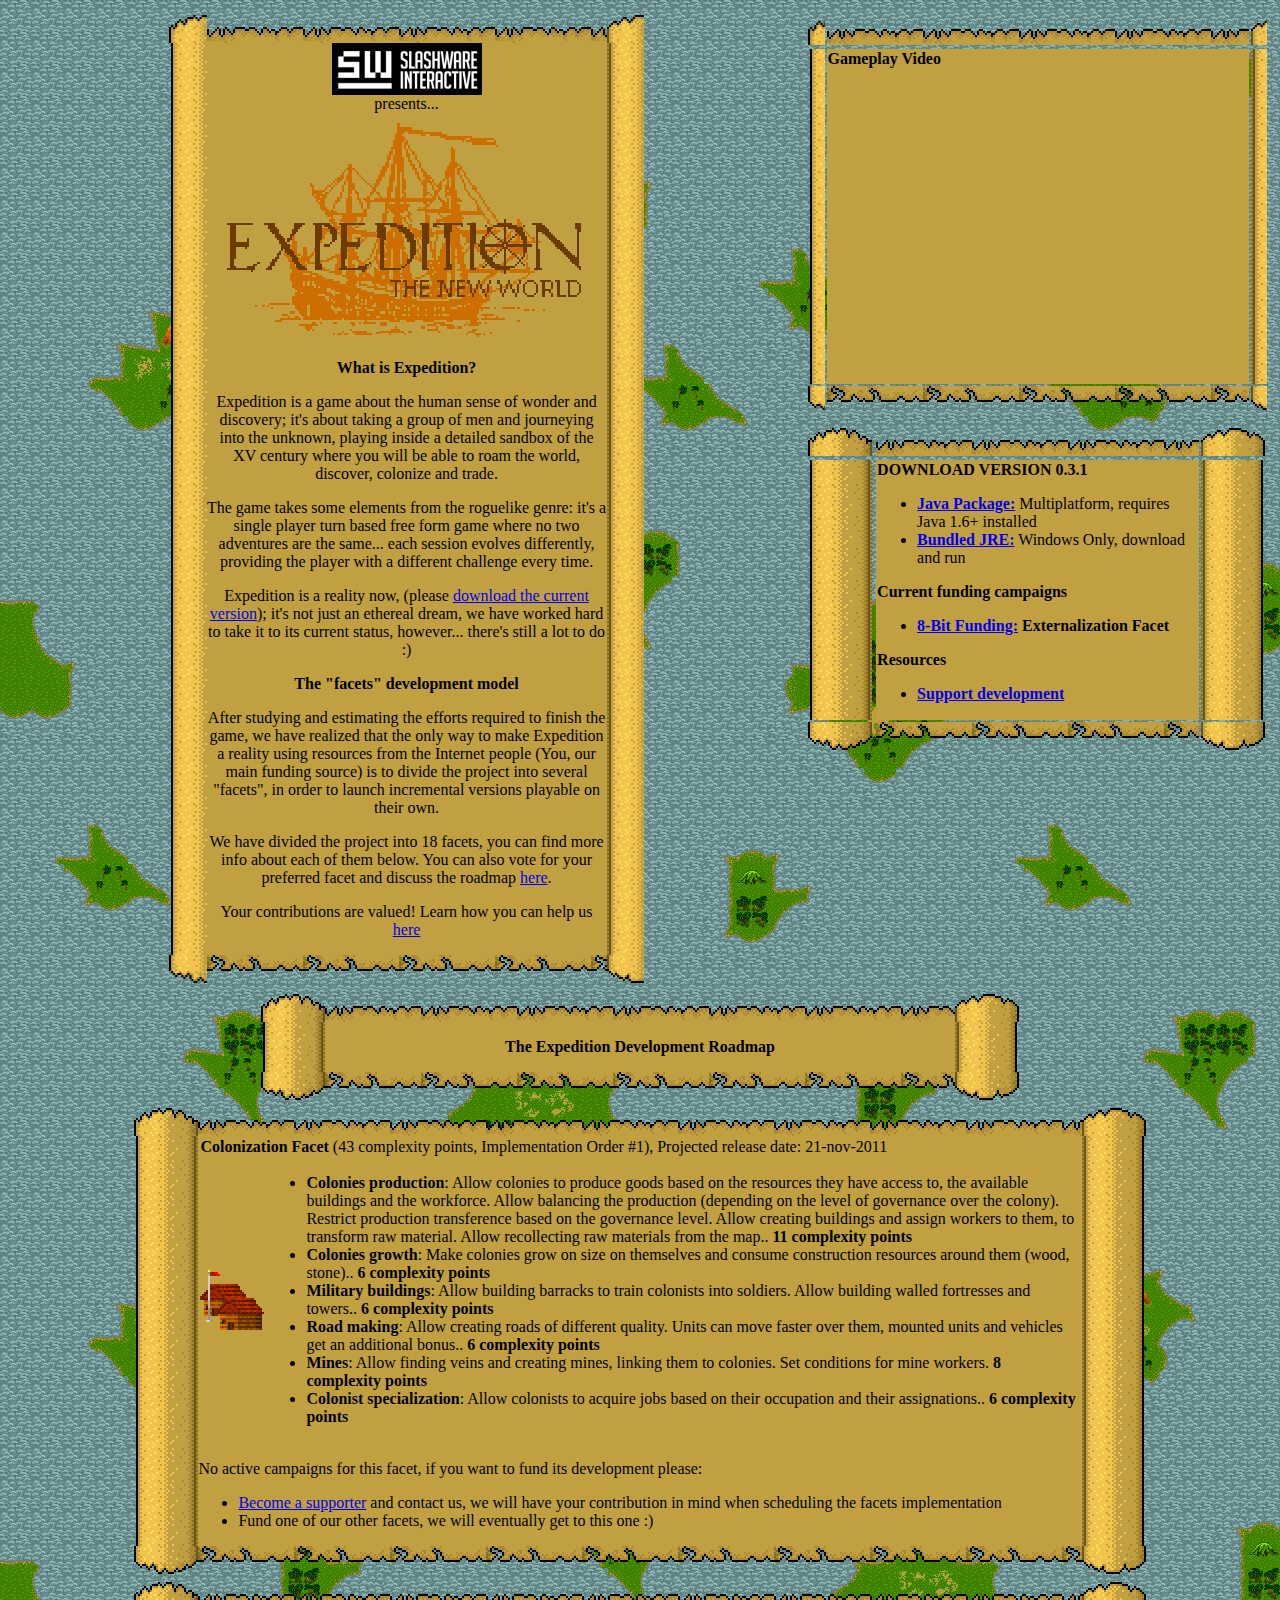
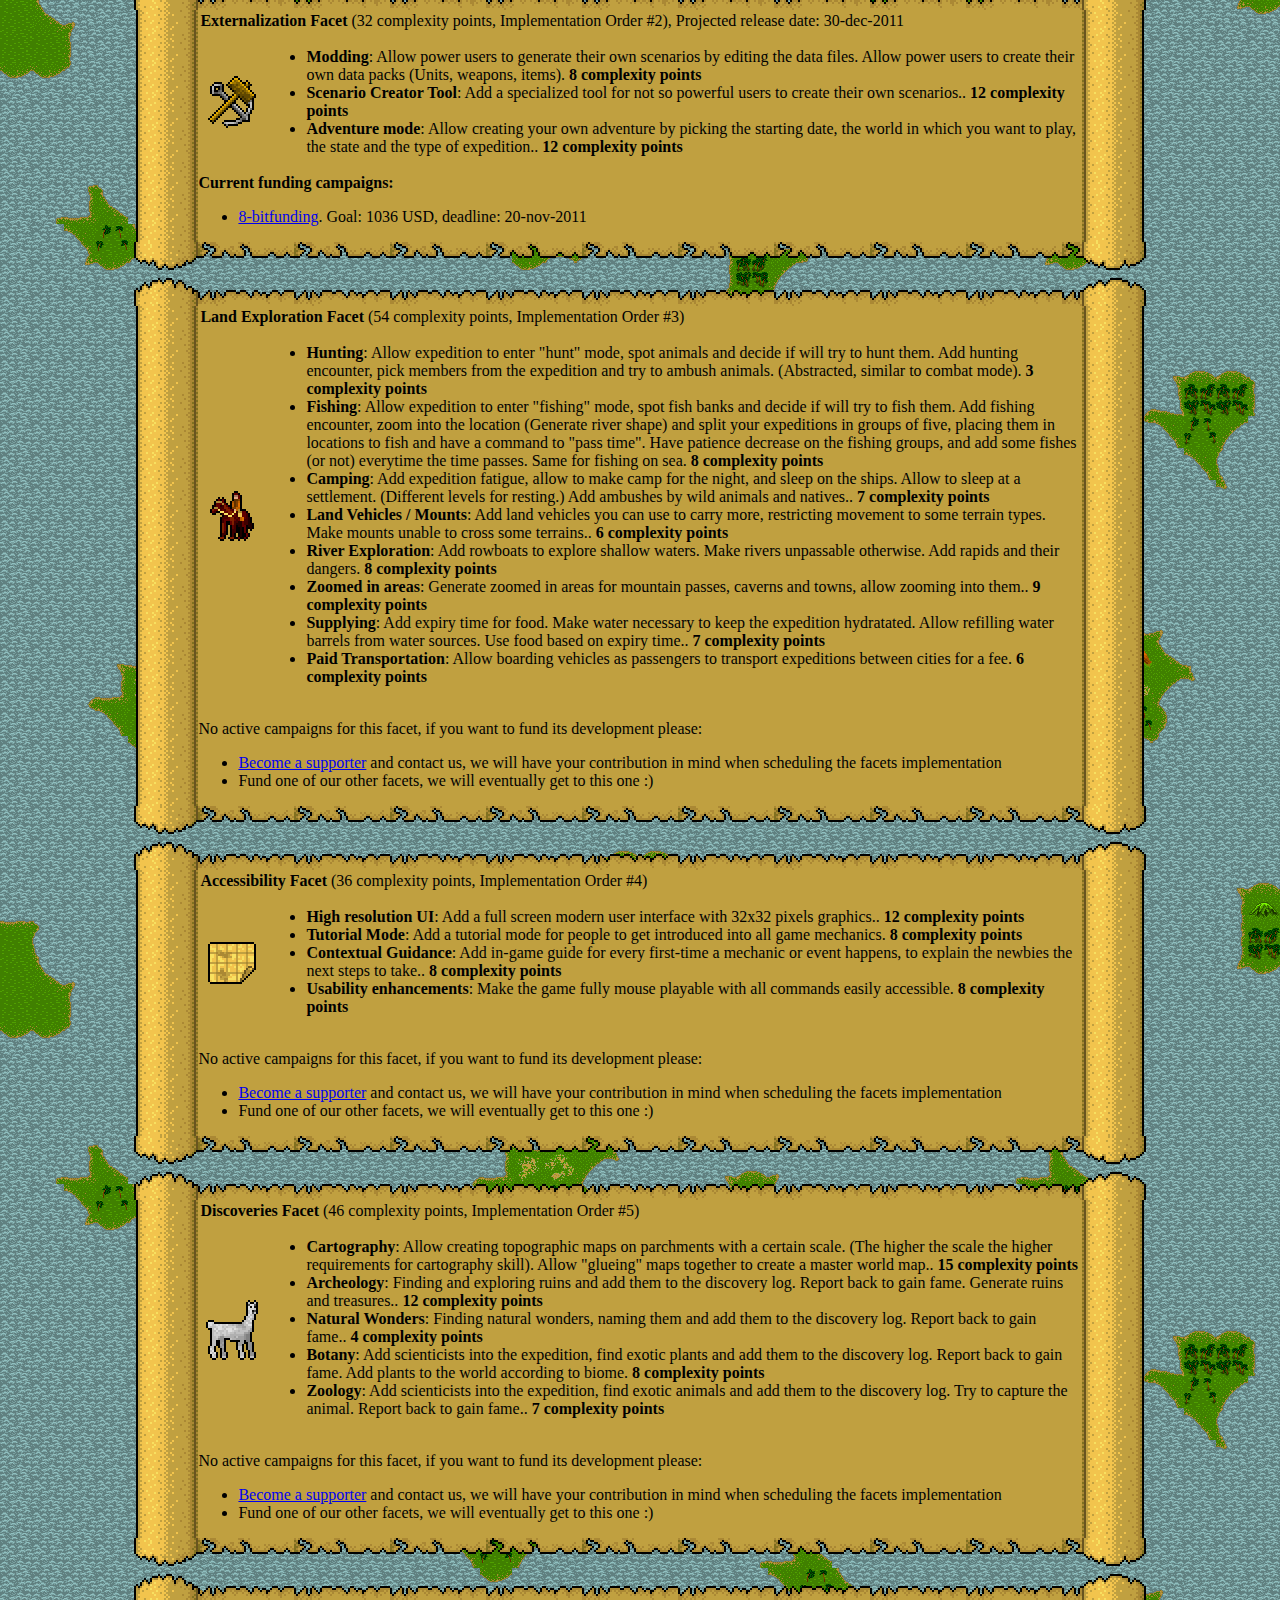
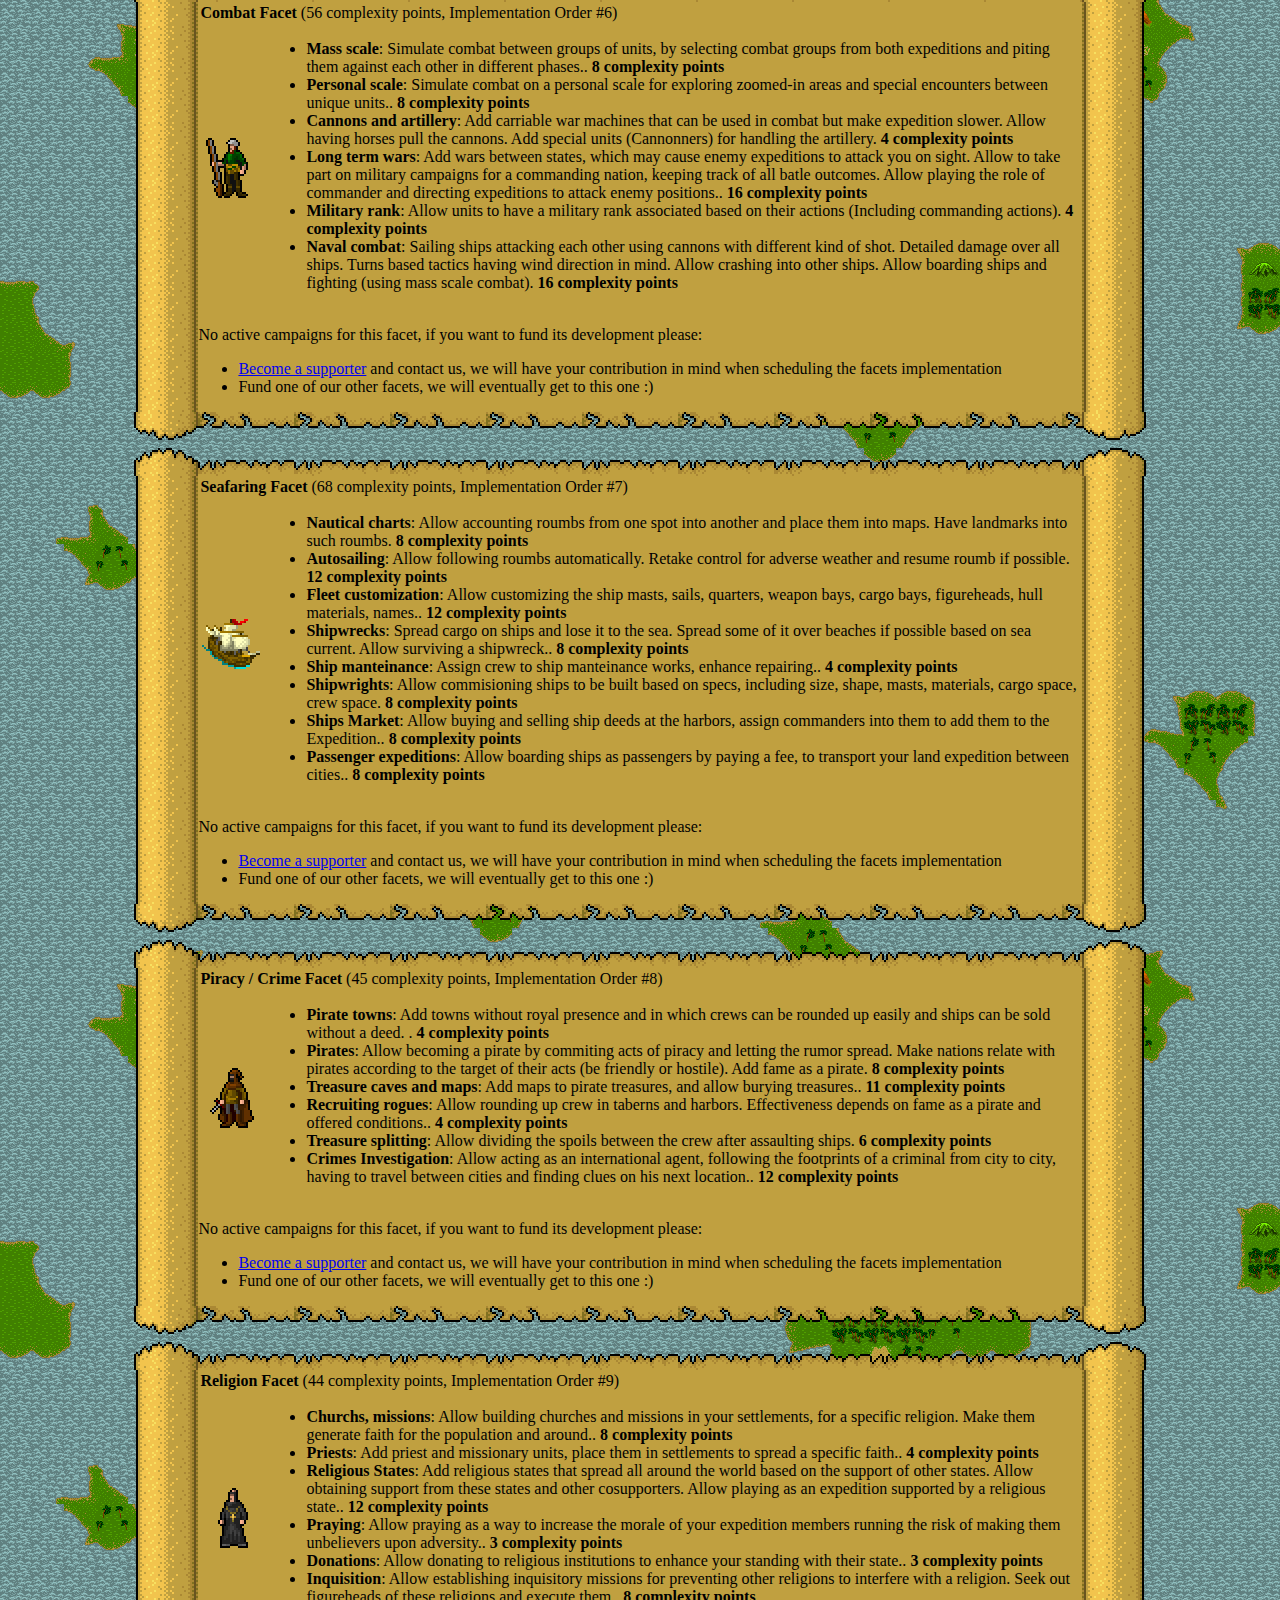
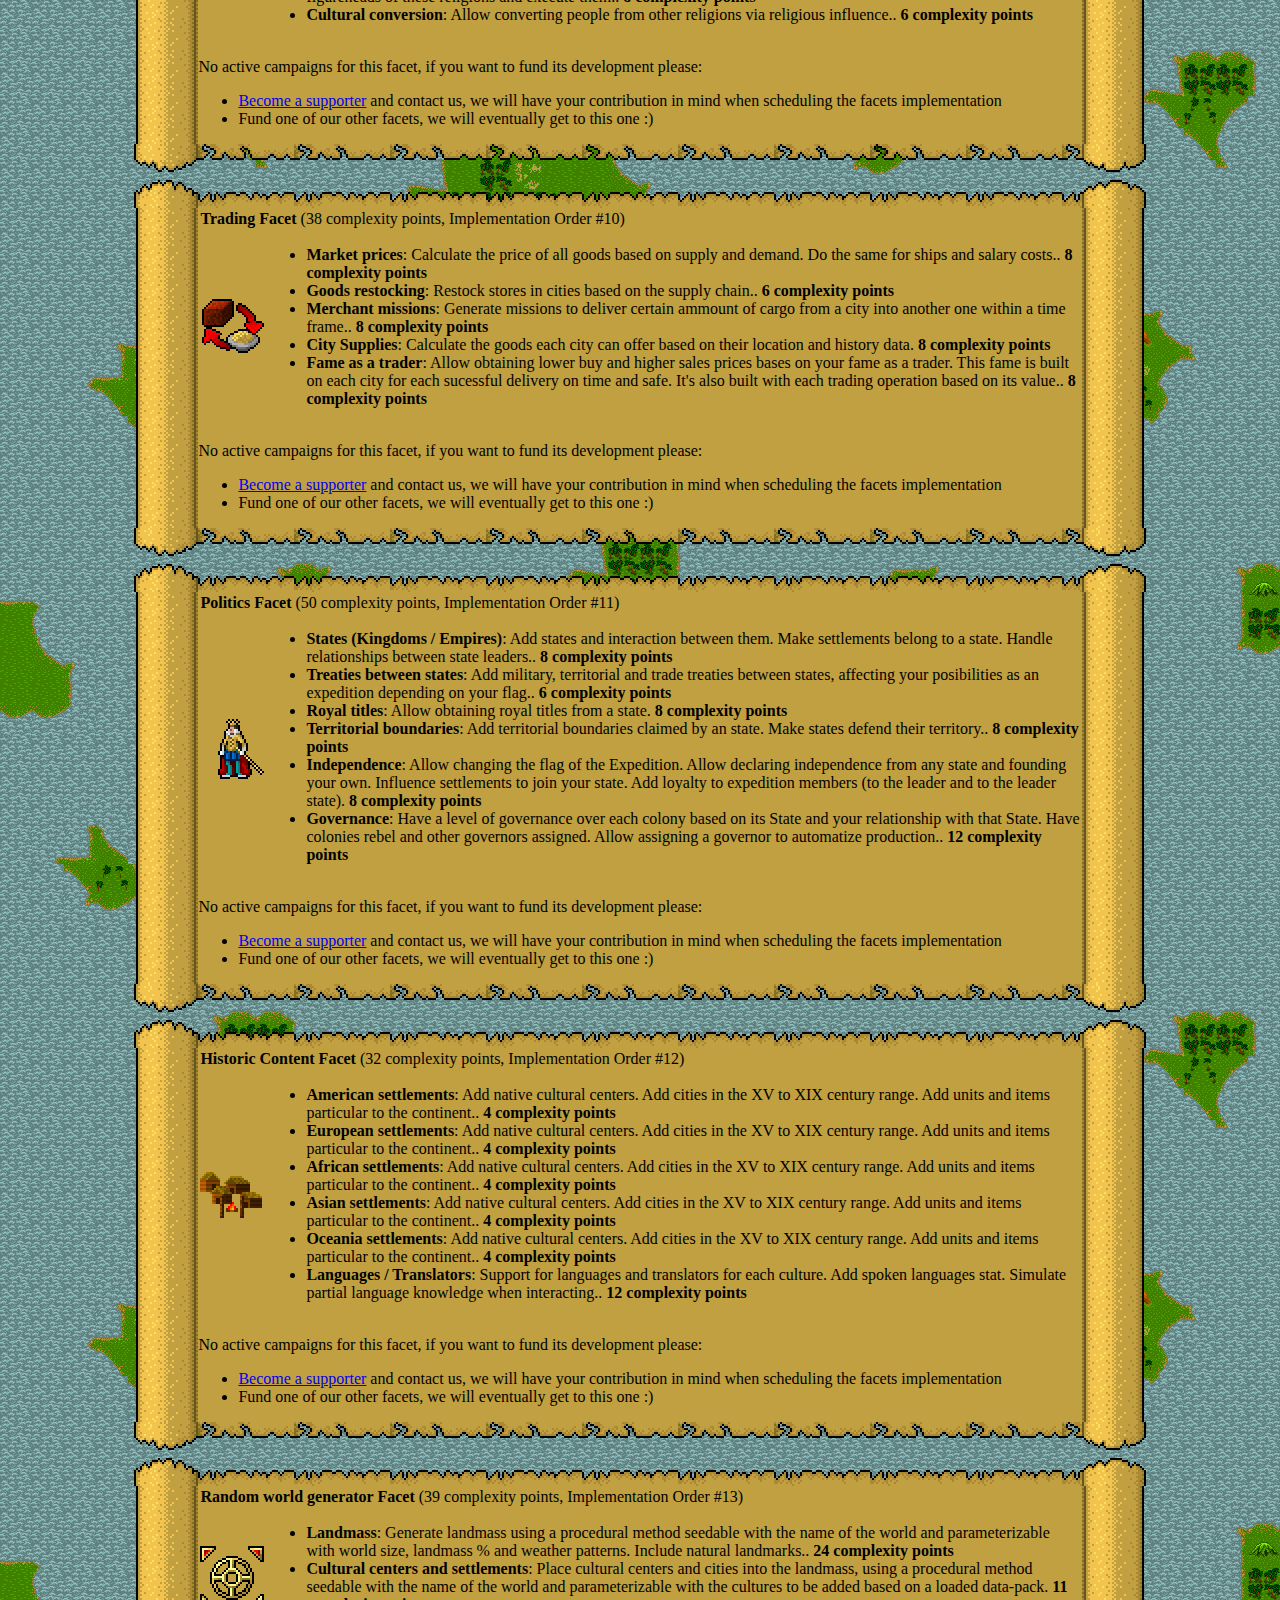
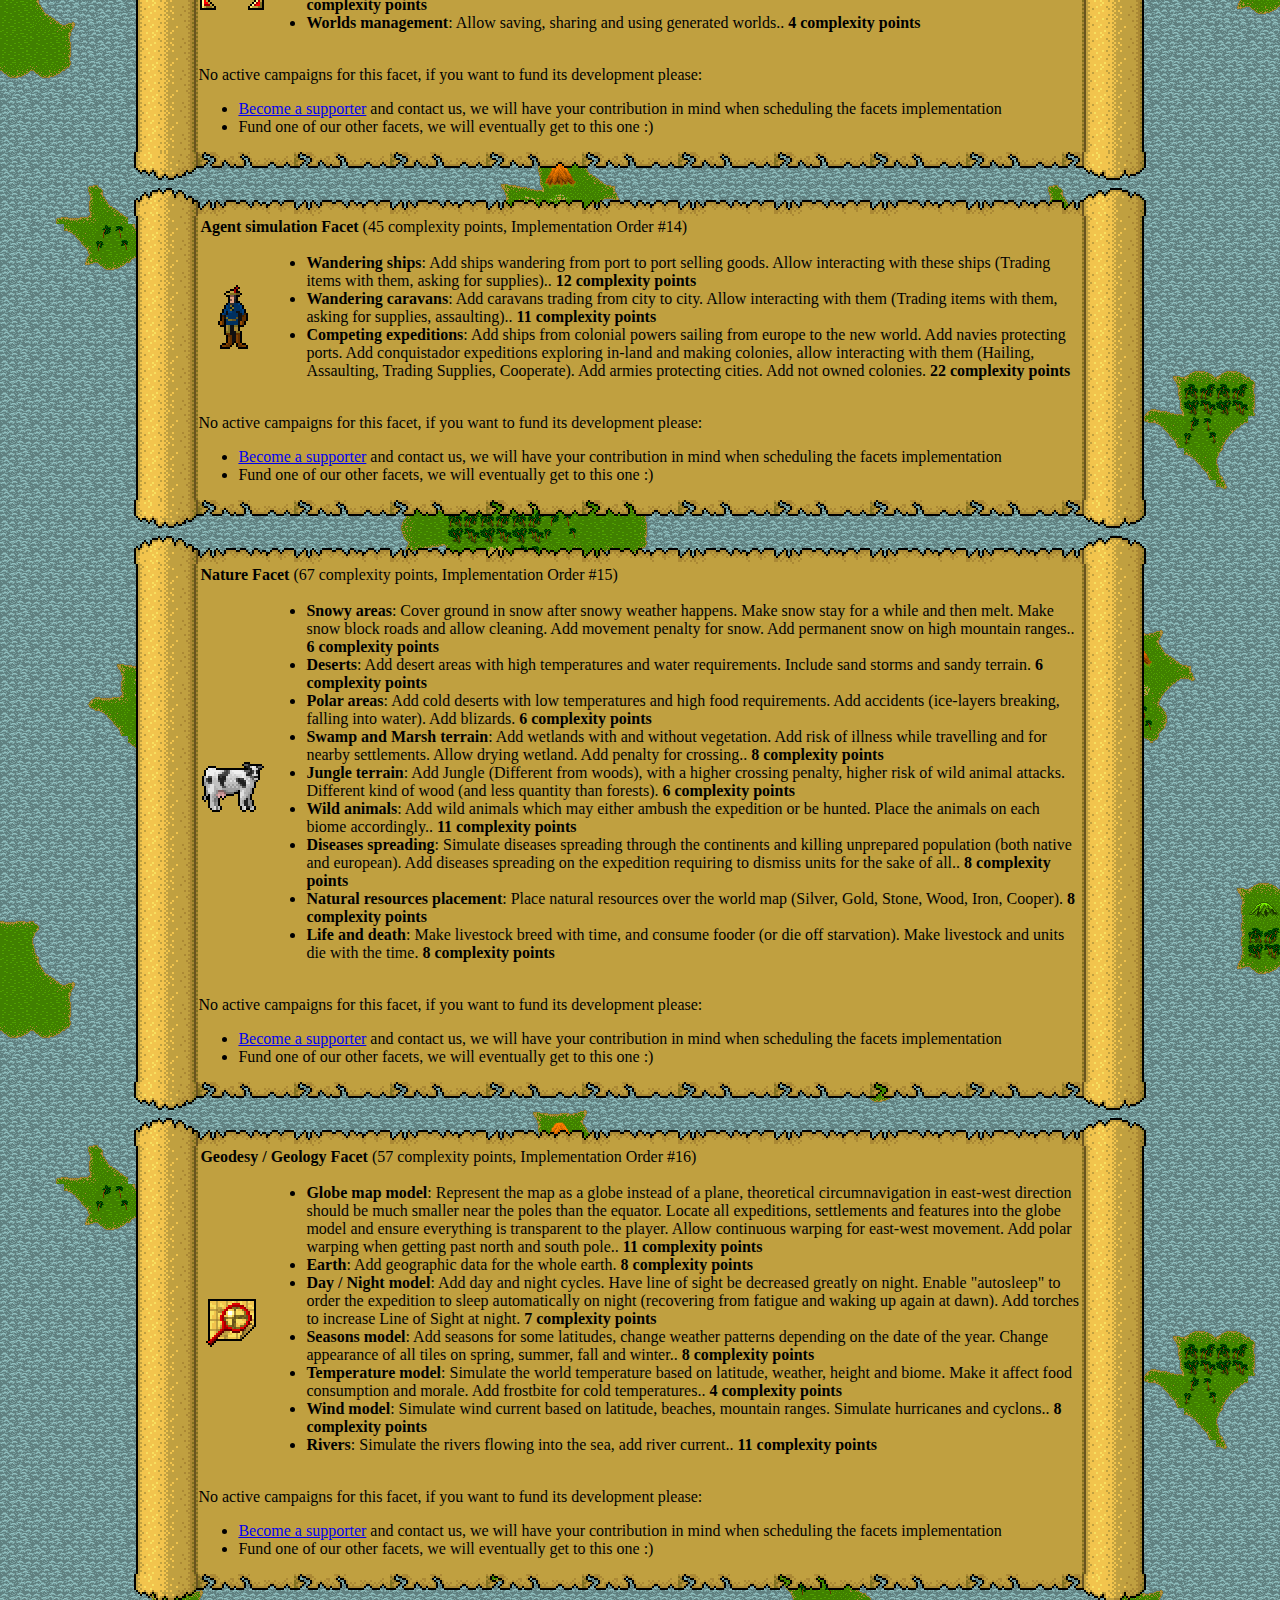
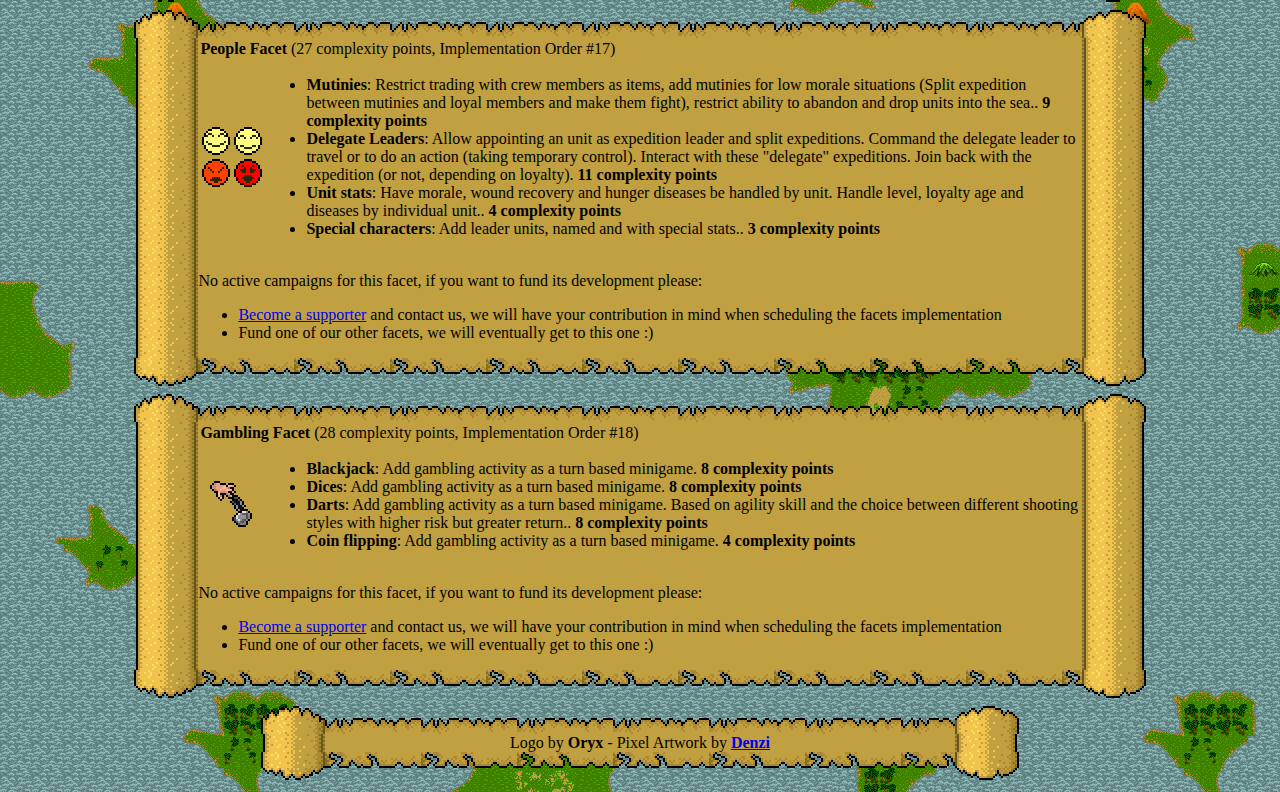
<file: html/index.html>
<!DOCTYPE html PUBLIC "-//W3C//DTD HTML 4.01 Transitional//EN" "http://www.w3.org/TR/html4/loose.dtd"><html><head><meta http-equiv="Content-Type" content="text/html; charset=ISO-8859-1"><title>Expedition: The Roadmap</title><link href="style.css" rel="stylesheet" type="text/css"></head><body><table style = "width: 100%">	<tr>		<td>			<table class = "titleTable"><tr><td class = "nwCell"></td><td class = "nCell"></td><td class = "neCell"></td></tr><tr><td class = "wCell"></td><td class = "cCell">				<div class = "titleDiv">					<img src = "img/small-1.png" alt = "Slashware Interactive">					<br>					presents...					<br>					<img src = "img/title.png" alt = "Expedition: The New World">					<br>					<b>What is Expedition?</b>					<p>Expedition is a game about the human sense of wonder and discovery; it's about taking a group of men and journeying into the unknown, playing inside a detailed sandbox of the XV century where you will be able to roam the world, discover, colonize and trade.</p>					<p>The game takes some elements from the roguelike genre: it's a single player turn based free form game where no two adventures are the same... each session evolves differently, providing the player with a different challenge every time.</p>					<p>Expedition is a reality now, (please <a href = "http://slashware.net/blog/expedition-the-new-world/" target = "_blank">download the current version</a>); it's not just an ethereal dream, we have worked hard to take it to its current status, however... there's still a lot to do :)</p>										<b>The "facets" development model</b>					<p>After studying and estimating the efforts required to finish the game, we have realized that the only way to make Expedition a reality using resources from the Internet people (You, our main funding source) is to divide the project into several &quot;facets&quot;, in order to launch incremental versions playable on their own.</p>					<p>We have divided the project into 18 facets, you can find more info about each of them below. You can also vote for your preferred facet and discuss the roadmap <a href = "http://roguetemple.com/forums/index.php?topic=1787.0" target = "_blank">here</a>.</p>					<p>Your contributions are valued! Learn how you can help us <a href = "http://slashware.net/blog/contribute/" target = "_blank">here</a></p>				</div>			<td class = "eCell"></td></tr><tr><td class = "swCell"></td><td class = "sCell"></td><td class = "seCell"></td></tr></table>		</td>		<td style = "vertical-align: top;">			<table class = "videoTable"><tr><td class = "nwCell"></td><td class = "nCell"></td><td class = "neCell"></td></tr><tr><td class = "wCell"></td><td class = "cCell">				<b>Gameplay Video</b><br>				<iframe width="420" height="315" src="http://www.youtube.com/embed/MXIX3UjESVk?rel=0" frameborder="0" allowfullscreen></iframe>			<td class = "eCell"></td></tr><tr><td class = "swCell"></td><td class = "sCell"></td><td class = "seCell"></td></tr></table>						<table class = "videoTable"><tr><td class = "nwCell"></td><td class = "nCell"></td><td class = "neCell"></td></tr><tr><td class = "wCell"></td><td class = "cCell">				<b>DOWNLOAD VERSION 0.3.1</b><br>				<ul>					<li><b><a href="http://slashie.net/request.php?85">Java Package:</a></b> Multiplatform, requires Java 1.6+ installed</li>					<li><b><a href="http://slashie.net/request.php?86">Bundled JRE:</a></b> Windows Only, download and run</li>				</ul>				<b>Current funding campaigns</b>				<ul>					<li><b><a href="http://8bitfunding.com/project_details.php?p_id=238">8-Bit Funding:</a> Externalization Facet</b></li>				</ul>				<b>Resources</b>				<ul>					<li><b><a href="http://slashware.net/blog/donate/">Support development</a></b></li>				</ul>			<td class = "eCell"></td></tr><tr><td class = "swCell"></td><td class = "sCell"></td><td class = "seCell"></td></tr></table>			</td>	</tr></table><table class = "titleTable"><tr><td class = "nwCell"></td><td class = "nCell"></td><td class = "neCell"></td></tr><tr><td class = "wCell"></td><td class = "cCell">	<div style = "text-align: center;"><p><b>The Expedition Development Roadmap</b></p></div><td class = "eCell"></td></tr><tr><td class = "swCell"></td><td class = "sCell"></td><td class = "seCell"></td></tr></table>
<table class = "facetTable"><tr><td class = "nwCell"></td><td class = "nCell"></td><td class = "neCell"></td></tr><tr><td class = "wCell"></td><td class = "cCell"><table class = "innerTable"><tr><td colspan = "2"><b>Colonization Facet</b> (43 complexity points, Implementation Order #1), Projected release date: 21-nov-2011</td></tr><tr><td><img src = "img/COL.png" alt = "Colonization"></td><td><ul><li><b>Colonies production</b>: Allow colonies to produce goods based on the resources they have access to, the available buildings and the workforce. Allow balancing the production (depending on the level of governance over the colony). Restrict production transference based on the governance level. Allow creating buildings and assign workers to them, to transform raw material. Allow recollecting raw materials from the map.. <b>11 complexity points</b><li><b>Colonies growth</b>: Make colonies grow on size on themselves and consume construction resources around them (wood, stone).. <b>6 complexity points</b><li><b>Military buildings</b>: Allow building barracks to train colonists into soldiers. Allow building walled fortresses and towers.. <b>6 complexity points</b><li><b>Road making</b>: Allow creating roads of different quality. Units can move faster over them, mounted units and vehicles get an additional bonus.. <b>6 complexity points</b><li><b>Mines</b>: Allow finding veins and creating mines, linking them to colonies. Set conditions for mine workers. <b>8 complexity points</b><li><b>Colonist specialization</b>: Allow colonists to acquire jobs based on their occupation and their assignations.. <b>6 complexity points</b></ul></td></table><p>No active campaigns for this facet, if you want to fund its development please:<ul><li><a href = "http://slashware.net/blog/contribute">Become a supporter</a> and contact us, we will have your contribution in mind when scheduling the facets implementation</li><li>Fund one of our other facets, we will eventually get to this one :)</li></ul></p><td class = "eCell"></td></tr><tr><td class = "swCell"></td><td class = "sCell"></td><td class = "seCell"></td></tr></table>
<table class = "facetTable"><tr><td class = "nwCell"></td><td class = "nCell"></td><td class = "neCell"></td></tr><tr><td class = "wCell"></td><td class = "cCell"><table class = "innerTable"><tr><td colspan = "2"><b>Externalization Facet</b> (32 complexity points, Implementation Order #2), Projected release date: 30-dec-2011</td></tr><tr><td><img src = "img/EXT.png" alt = "Externalization"></td><td><ul><li><b>Modding</b>: Allow power users to generate their own scenarios by editing the data files. Allow power users to create their own data packs (Units, weapons, items). <b>8 complexity points</b><li><b>Scenario Creator Tool</b>: Add a specialized tool for not so powerful users to create their own scenarios.. <b>12 complexity points</b><li><b>Adventure mode</b>: Allow creating your own adventure by picking the starting date, the world in which you want to play, the state and the type of expedition.. <b>12 complexity points</b></ul></td></table><b>Current funding campaigns:</b><br><ul><li><a href = "http://8bitfunding.com/project_details.php?p_id=238">8-bitfunding</a>. Goal: 1036 USD, deadline: 20-nov-2011</li></ul><td class = "eCell"></td></tr><tr><td class = "swCell"></td><td class = "sCell"></td><td class = "seCell"></td></tr></table>
<table class = "facetTable"><tr><td class = "nwCell"></td><td class = "nCell"></td><td class = "neCell"></td></tr><tr><td class = "wCell"></td><td class = "cCell"><table class = "innerTable"><tr><td colspan = "2"><b>Land Exploration Facet</b> (54 complexity points, Implementation Order #3)</td></tr><tr><td><img src = "img/LND.png" alt = "Land Exploration"></td><td><ul><li><b>Hunting</b>: Allow expedition to enter "hunt" mode, spot animals and decide if will try to hunt them. Add hunting encounter, pick members from the expedition and try to ambush animals. (Abstracted, similar to combat mode). <b>3 complexity points</b><li><b>Fishing</b>: Allow expedition to enter "fishing" mode, spot fish banks and decide if will try to fish them. Add fishing encounter, zoom into the location (Generate river shape) and split your expeditions in groups of five, placing them in locations to fish and have a command to "pass time". Have patience decrease on the fishing groups, and add some fishes (or not) everytime the time passes. Same for fishing on sea. <b>8 complexity points</b><li><b>Camping</b>: Add expedition fatigue, allow to make camp for the night, and sleep on the ships. Allow to sleep at a settlement. (Different levels for resting.) Add ambushes by wild animals and natives.. <b>7 complexity points</b><li><b>Land Vehicles / Mounts</b>: Add land vehicles you can use to carry more, restricting movement to some terrain types. Make mounts unable to cross some terrains.. <b>6 complexity points</b><li><b>River Exploration</b>: Add rowboats to explore shallow waters. Make rivers unpassable otherwise. Add rapids and their dangers. <b>8 complexity points</b><li><b>Zoomed in areas</b>: Generate zoomed in areas for mountain passes, caverns and towns, allow zooming into them.. <b>9 complexity points</b><li><b>Supplying</b>: Add expiry time for food. Make water necessary to keep the expedition hydratated. Allow refilling water barrels from water sources. Use food based on expiry time.. <b>7 complexity points</b><li><b>Paid Transportation</b>: Allow boarding vehicles as passengers to transport expeditions between cities for a fee. <b>6 complexity points</b></ul></td></table><p>No active campaigns for this facet, if you want to fund its development please:<ul><li><a href = "http://slashware.net/blog/contribute">Become a supporter</a> and contact us, we will have your contribution in mind when scheduling the facets implementation</li><li>Fund one of our other facets, we will eventually get to this one :)</li></ul></p><td class = "eCell"></td></tr><tr><td class = "swCell"></td><td class = "sCell"></td><td class = "seCell"></td></tr></table>
<table class = "facetTable"><tr><td class = "nwCell"></td><td class = "nCell"></td><td class = "neCell"></td></tr><tr><td class = "wCell"></td><td class = "cCell"><table class = "innerTable"><tr><td colspan = "2"><b>Accessibility Facet</b> (36 complexity points, Implementation Order #4)</td></tr><tr><td><img src = "img/ACS.png" alt = "Accessibility"></td><td><ul><li><b>High resolution UI</b>: Add a full screen modern user interface with 32x32 pixels graphics.. <b>12 complexity points</b><li><b>Tutorial Mode</b>: Add a tutorial mode for people to get introduced into all game mechanics. <b>8 complexity points</b><li><b>Contextual Guidance</b>: Add in-game guide for every first-time a mechanic or event happens, to explain the newbies the next steps to take.. <b>8 complexity points</b><li><b>Usability enhancements</b>: Make the game fully mouse playable with all commands easily accessible. <b>8 complexity points</b></ul></td></table><p>No active campaigns for this facet, if you want to fund its development please:<ul><li><a href = "http://slashware.net/blog/contribute">Become a supporter</a> and contact us, we will have your contribution in mind when scheduling the facets implementation</li><li>Fund one of our other facets, we will eventually get to this one :)</li></ul></p><td class = "eCell"></td></tr><tr><td class = "swCell"></td><td class = "sCell"></td><td class = "seCell"></td></tr></table>
<table class = "facetTable"><tr><td class = "nwCell"></td><td class = "nCell"></td><td class = "neCell"></td></tr><tr><td class = "wCell"></td><td class = "cCell"><table class = "innerTable"><tr><td colspan = "2"><b>Discoveries Facet</b> (46 complexity points, Implementation Order #5)</td></tr><tr><td><img src = "img/DIS.png" alt = "Discoveries"></td><td><ul><li><b>Cartography</b>: Allow creating topographic maps on parchments with a certain scale. (The higher the scale the higher requirements for cartography skill). Allow "glueing" maps together to create a master world map.. <b>15 complexity points</b><li><b>Archeology</b>: Finding and exploring ruins and add them to the discovery log. Report back to gain fame. Generate ruins and treasures.. <b>12 complexity points</b><li><b>Natural Wonders</b>: Finding natural wonders, naming them and add them to the discovery log. Report back to gain fame.. <b>4 complexity points</b><li><b>Botany</b>: Add scienticists into the expedition, find exotic plants and add them to the discovery log. Report back to gain fame. Add plants to the world according to biome. <b>8 complexity points</b><li><b>Zoology</b>: Add scienticists into the expedition, find exotic animals and add them to the discovery log. Try to capture the animal. Report back to gain fame.. <b>7 complexity points</b></ul></td></table><p>No active campaigns for this facet, if you want to fund its development please:<ul><li><a href = "http://slashware.net/blog/contribute">Become a supporter</a> and contact us, we will have your contribution in mind when scheduling the facets implementation</li><li>Fund one of our other facets, we will eventually get to this one :)</li></ul></p><td class = "eCell"></td></tr><tr><td class = "swCell"></td><td class = "sCell"></td><td class = "seCell"></td></tr></table>
<table class = "facetTable"><tr><td class = "nwCell"></td><td class = "nCell"></td><td class = "neCell"></td></tr><tr><td class = "wCell"></td><td class = "cCell"><table class = "innerTable"><tr><td colspan = "2"><b>Combat Facet</b> (56 complexity points, Implementation Order #6)</td></tr><tr><td><img src = "img/COM.png" alt = "Combat"></td><td><ul><li><b>Mass scale</b>: Simulate combat between groups of units, by selecting combat groups from both expeditions and piting them against each other in different phases.. <b>8 complexity points</b><li><b>Personal scale</b>: Simulate combat on a personal scale for exploring zoomed-in areas and special encounters between unique units.. <b>8 complexity points</b><li><b>Cannons and artillery</b>: Add carriable war machines that can be used in combat but make expedition slower. Allow having horses pull the cannons. Add special units (Cannonners) for handling the artillery. <b>4 complexity points</b><li><b>Long term wars</b>: Add wars between states, which may cause enemy expeditions to attack you on sight. Allow to take part on military campaigns for a commanding nation, keeping track of all batle outcomes. Allow playing the role of commander and directing expeditions to attack enemy positions.. <b>16 complexity points</b><li><b>Military rank</b>: Allow units to have a military rank associated based on their actions (Including commanding actions). <b>4 complexity points</b><li><b>Naval combat</b>: Sailing ships attacking each other using cannons with different kind of shot. Detailed damage over all ships. Turns based tactics having wind direction in mind. Allow crashing into other ships. Allow boarding ships and fighting (using mass scale combat). <b>16 complexity points</b></ul></td></table><p>No active campaigns for this facet, if you want to fund its development please:<ul><li><a href = "http://slashware.net/blog/contribute">Become a supporter</a> and contact us, we will have your contribution in mind when scheduling the facets implementation</li><li>Fund one of our other facets, we will eventually get to this one :)</li></ul></p><td class = "eCell"></td></tr><tr><td class = "swCell"></td><td class = "sCell"></td><td class = "seCell"></td></tr></table>
<table class = "facetTable"><tr><td class = "nwCell"></td><td class = "nCell"></td><td class = "neCell"></td></tr><tr><td class = "wCell"></td><td class = "cCell"><table class = "innerTable"><tr><td colspan = "2"><b>Seafaring Facet</b> (68 complexity points, Implementation Order #7)</td></tr><tr><td><img src = "img/SEA.png" alt = "Seafaring"></td><td><ul><li><b>Nautical charts</b>: Allow accounting roumbs from one spot into another and place them into maps. Have landmarks into such roumbs. <b>8 complexity points</b><li><b>Autosailing</b>: Allow following roumbs automatically. Retake control for adverse weather and resume roumb if possible. <b>12 complexity points</b><li><b>Fleet customization</b>: Allow customizing the ship masts, sails, quarters, weapon bays, cargo bays, figureheads, hull materials, names.. <b>12 complexity points</b><li><b>Shipwrecks</b>: Spread cargo on ships and lose it to the sea. Spread some of it over beaches if possible based on sea current. Allow surviving a shipwreck.. <b>8 complexity points</b><li><b>Ship manteinance</b>: Assign crew to ship manteinance works, enhance repairing.. <b>4 complexity points</b><li><b>Shipwrights</b>: Allow commisioning ships to be built based on specs, including size, shape, masts, materials, cargo space, crew space. <b>8 complexity points</b><li><b>Ships Market</b>: Allow buying and selling ship deeds at the harbors, assign commanders into them to add them to the Expedition.. <b>8 complexity points</b><li><b>Passenger expeditions</b>: Allow boarding ships as passengers by paying a fee, to transport your land expedition between cities.. <b>8 complexity points</b></ul></td></table><p>No active campaigns for this facet, if you want to fund its development please:<ul><li><a href = "http://slashware.net/blog/contribute">Become a supporter</a> and contact us, we will have your contribution in mind when scheduling the facets implementation</li><li>Fund one of our other facets, we will eventually get to this one :)</li></ul></p><td class = "eCell"></td></tr><tr><td class = "swCell"></td><td class = "sCell"></td><td class = "seCell"></td></tr></table>
<table class = "facetTable"><tr><td class = "nwCell"></td><td class = "nCell"></td><td class = "neCell"></td></tr><tr><td class = "wCell"></td><td class = "cCell"><table class = "innerTable"><tr><td colspan = "2"><b>Piracy / Crime Facet</b> (45 complexity points, Implementation Order #8)</td></tr><tr><td><img src = "img/PIR.png" alt = "Piracy / Crime"></td><td><ul><li><b>Pirate towns</b>: Add towns without royal presence and in which crews can be rounded up easily and ships can be sold without a deed. . <b>4 complexity points</b><li><b>Pirates</b>: Allow becoming a pirate by commiting acts of piracy and letting the rumor spread. Make nations relate with pirates according to the target of their acts (be friendly or hostile). Add fame as a pirate. <b>8 complexity points</b><li><b>Treasure caves and maps</b>: Add maps to pirate treasures, and allow burying treasures.. <b>11 complexity points</b><li><b>Recruiting rogues</b>: Allow rounding up crew in taberns and harbors. Effectiveness depends on fame as a pirate and offered conditions.. <b>4 complexity points</b><li><b>Treasure splitting</b>: Allow dividing the spoils between the crew after assaulting ships. <b>6 complexity points</b><li><b>Crimes Investigation</b>: Allow acting as an international agent, following the footprints of a criminal from city to city, having to travel between cities and finding clues on his next location.. <b>12 complexity points</b></ul></td></table><p>No active campaigns for this facet, if you want to fund its development please:<ul><li><a href = "http://slashware.net/blog/contribute">Become a supporter</a> and contact us, we will have your contribution in mind when scheduling the facets implementation</li><li>Fund one of our other facets, we will eventually get to this one :)</li></ul></p><td class = "eCell"></td></tr><tr><td class = "swCell"></td><td class = "sCell"></td><td class = "seCell"></td></tr></table>
<table class = "facetTable"><tr><td class = "nwCell"></td><td class = "nCell"></td><td class = "neCell"></td></tr><tr><td class = "wCell"></td><td class = "cCell"><table class = "innerTable"><tr><td colspan = "2"><b>Religion Facet</b> (44 complexity points, Implementation Order #9)</td></tr><tr><td><img src = "img/REL.png" alt = "Religion"></td><td><ul><li><b>Churchs, missions</b>: Allow building churches and missions in your settlements, for a specific religion. Make them generate faith for the population and around.. <b>8 complexity points</b><li><b>Priests</b>: Add priest and missionary units, place them in settlements to spread a specific faith.. <b>4 complexity points</b><li><b>Religious States</b>: Add religious states that spread all around the world based on the support of other states. Allow obtaining support from these states and other cosupporters. Allow playing as an expedition supported by a religious state.. <b>12 complexity points</b><li><b>Praying</b>: Allow praying as a way to increase the morale of your expedition members running the risk of making them unbelievers upon adversity.. <b>3 complexity points</b><li><b>Donations</b>: Allow donating to religious institutions to enhance your standing with their state.. <b>3 complexity points</b><li><b>Inquisition</b>: Allow establishing inquisitory missions for preventing other religions to interfere with a religion. Seek out figureheads of these religions and execute them.. <b>8 complexity points</b><li><b>Cultural conversion</b>: Allow converting people from other religions via religious influence.. <b>6 complexity points</b></ul></td></table><p>No active campaigns for this facet, if you want to fund its development please:<ul><li><a href = "http://slashware.net/blog/contribute">Become a supporter</a> and contact us, we will have your contribution in mind when scheduling the facets implementation</li><li>Fund one of our other facets, we will eventually get to this one :)</li></ul></p><td class = "eCell"></td></tr><tr><td class = "swCell"></td><td class = "sCell"></td><td class = "seCell"></td></tr></table>
<table class = "facetTable"><tr><td class = "nwCell"></td><td class = "nCell"></td><td class = "neCell"></td></tr><tr><td class = "wCell"></td><td class = "cCell"><table class = "innerTable"><tr><td colspan = "2"><b>Trading Facet</b> (38 complexity points, Implementation Order #10)</td></tr><tr><td><img src = "img/TRD.png" alt = "Trading"></td><td><ul><li><b>Market prices</b>: Calculate the price of all goods based on supply and demand. Do the same for ships and salary costs.. <b>8 complexity points</b><li><b>Goods restocking</b>: Restock stores in cities based on the supply chain.. <b>6 complexity points</b><li><b>Merchant missions</b>: Generate missions to deliver certain ammount of cargo from a city into another one within a time frame.. <b>8 complexity points</b><li><b>City Supplies</b>: Calculate the goods each city can offer based on their location and history data. <b>8 complexity points</b><li><b>Fame as a trader</b>: Allow obtaining lower buy and higher sales prices bases on your fame as a trader. This fame is built on each city for each sucessful delivery on time and safe. It's also built with each trading operation based on its value.. <b>8 complexity points</b></ul></td></table><p>No active campaigns for this facet, if you want to fund its development please:<ul><li><a href = "http://slashware.net/blog/contribute">Become a supporter</a> and contact us, we will have your contribution in mind when scheduling the facets implementation</li><li>Fund one of our other facets, we will eventually get to this one :)</li></ul></p><td class = "eCell"></td></tr><tr><td class = "swCell"></td><td class = "sCell"></td><td class = "seCell"></td></tr></table>
<table class = "facetTable"><tr><td class = "nwCell"></td><td class = "nCell"></td><td class = "neCell"></td></tr><tr><td class = "wCell"></td><td class = "cCell"><table class = "innerTable"><tr><td colspan = "2"><b>Politics Facet</b> (50 complexity points, Implementation Order #11)</td></tr><tr><td><img src = "img/POL.png" alt = "Politics"></td><td><ul><li><b>States (Kingdoms / Empires)</b>: Add states and interaction between them. Make settlements belong to a state. Handle relationships between state leaders.. <b>8 complexity points</b><li><b>Treaties between states</b>: Add military, territorial and trade treaties between states, affecting your posibilities as an expedition depending on your flag.. <b>6 complexity points</b><li><b>Royal titles</b>: Allow obtaining royal titles from a state. <b>8 complexity points</b><li><b>Territorial boundaries</b>: Add territorial boundaries claimed by an state. Make states defend their territory.. <b>8 complexity points</b><li><b>Independence</b>: Allow changing the flag of the Expedition. Allow declaring independence from any state and founding your own. Influence settlements to join your state. Add loyalty to expedition members (to the leader and to the leader state). <b>8 complexity points</b><li><b>Governance</b>: Have a level of governance over each colony based on its State and your relationship with that State. Have colonies rebel and other governors assigned. Allow assigning a governor to automatize production.. <b>12 complexity points</b></ul></td></table><p>No active campaigns for this facet, if you want to fund its development please:<ul><li><a href = "http://slashware.net/blog/contribute">Become a supporter</a> and contact us, we will have your contribution in mind when scheduling the facets implementation</li><li>Fund one of our other facets, we will eventually get to this one :)</li></ul></p><td class = "eCell"></td></tr><tr><td class = "swCell"></td><td class = "sCell"></td><td class = "seCell"></td></tr></table>
<table class = "facetTable"><tr><td class = "nwCell"></td><td class = "nCell"></td><td class = "neCell"></td></tr><tr><td class = "wCell"></td><td class = "cCell"><table class = "innerTable"><tr><td colspan = "2"><b>Historic Content Facet</b> (32 complexity points, Implementation Order #12)</td></tr><tr><td><img src = "img/HIS.png" alt = "Historic Content"></td><td><ul><li><b>American settlements</b>: Add native cultural centers. Add cities in the XV to XIX century range. Add units and items particular to the continent.. <b>4 complexity points</b><li><b>European settlements</b>: Add native cultural centers. Add cities in the XV to XIX century range. Add units and items particular to the continent.. <b>4 complexity points</b><li><b>African settlements</b>: Add native cultural centers. Add cities in the XV to XIX century range. Add units and items particular to the continent.. <b>4 complexity points</b><li><b>Asian settlements</b>: Add native cultural centers. Add cities in the XV to XIX century range. Add units and items particular to the continent.. <b>4 complexity points</b><li><b>Oceania settlements</b>: Add native cultural centers. Add cities in the XV to XIX century range. Add units and items particular to the continent.. <b>4 complexity points</b><li><b>Languages / Translators</b>: Support for languages and translators for each culture. Add spoken languages stat. Simulate partial language knowledge when interacting.. <b>12 complexity points</b></ul></td></table><p>No active campaigns for this facet, if you want to fund its development please:<ul><li><a href = "http://slashware.net/blog/contribute">Become a supporter</a> and contact us, we will have your contribution in mind when scheduling the facets implementation</li><li>Fund one of our other facets, we will eventually get to this one :)</li></ul></p><td class = "eCell"></td></tr><tr><td class = "swCell"></td><td class = "sCell"></td><td class = "seCell"></td></tr></table>
<table class = "facetTable"><tr><td class = "nwCell"></td><td class = "nCell"></td><td class = "neCell"></td></tr><tr><td class = "wCell"></td><td class = "cCell"><table class = "innerTable"><tr><td colspan = "2"><b>Random world generator Facet</b> (39 complexity points, Implementation Order #13)</td></tr><tr><td><img src = "img/RWG.png" alt = "Random world generator"></td><td><ul><li><b>Landmass</b>: Generate landmass using a procedural method seedable with the name of the world and parameterizable with world size, landmass % and weather patterns. Include natural landmarks.. <b>24 complexity points</b><li><b>Cultural centers and settlements</b>: Place cultural centers and cities into the landmass, using a procedural method seedable with the name of the world and parameterizable with the cultures to be added based on a loaded data-pack. <b>11 complexity points</b><li><b>Worlds management</b>: Allow saving, sharing and using generated worlds.. <b>4 complexity points</b></ul></td></table><p>No active campaigns for this facet, if you want to fund its development please:<ul><li><a href = "http://slashware.net/blog/contribute">Become a supporter</a> and contact us, we will have your contribution in mind when scheduling the facets implementation</li><li>Fund one of our other facets, we will eventually get to this one :)</li></ul></p><td class = "eCell"></td></tr><tr><td class = "swCell"></td><td class = "sCell"></td><td class = "seCell"></td></tr></table>
<table class = "facetTable"><tr><td class = "nwCell"></td><td class = "nCell"></td><td class = "neCell"></td></tr><tr><td class = "wCell"></td><td class = "cCell"><table class = "innerTable"><tr><td colspan = "2"><b>Agent simulation Facet</b> (45 complexity points, Implementation Order #14)</td></tr><tr><td><img src = "img/SIM.png" alt = "Agent simulation"></td><td><ul><li><b>Wandering ships</b>: Add ships wandering from port to port selling goods. Allow interacting with these ships (Trading items with them, asking for supplies).. <b>12 complexity points</b><li><b>Wandering caravans</b>: Add caravans trading from city to city. Allow interacting with them (Trading items with them, asking for supplies, assaulting).. <b>11 complexity points</b><li><b>Competing expeditions</b>: Add ships from colonial powers sailing from europe to the new world. Add navies protecting ports. Add conquistador expeditions exploring in-land and  making colonies, allow interacting with them (Hailing, Assaulting, Trading Supplies, Cooperate). Add armies protecting cities. Add not owned colonies. <b>22 complexity points</b></ul></td></table><p>No active campaigns for this facet, if you want to fund its development please:<ul><li><a href = "http://slashware.net/blog/contribute">Become a supporter</a> and contact us, we will have your contribution in mind when scheduling the facets implementation</li><li>Fund one of our other facets, we will eventually get to this one :)</li></ul></p><td class = "eCell"></td></tr><tr><td class = "swCell"></td><td class = "sCell"></td><td class = "seCell"></td></tr></table>
<table class = "facetTable"><tr><td class = "nwCell"></td><td class = "nCell"></td><td class = "neCell"></td></tr><tr><td class = "wCell"></td><td class = "cCell"><table class = "innerTable"><tr><td colspan = "2"><b>Nature Facet</b> (67 complexity points, Implementation Order #15)</td></tr><tr><td><img src = "img/NAT.png" alt = "Nature"></td><td><ul><li><b>Snowy areas</b>: Cover ground in snow after snowy weather happens. Make snow stay for a while and then melt. Make snow block roads and allow cleaning. Add movement penalty for snow. Add permanent snow on high mountain ranges.. <b>6 complexity points</b><li><b>Deserts</b>: Add desert areas with high temperatures and water requirements. Include sand storms and sandy terrain. <b>6 complexity points</b><li><b>Polar areas</b>: Add cold deserts with low temperatures and high food requirements. Add accidents (ice-layers breaking, falling into water). Add blizards. <b>6 complexity points</b><li><b>Swamp and Marsh terrain</b>: Add wetlands with and without vegetation. Add risk of illness while travelling and for nearby settlements. Allow drying wetland. Add penalty for crossing.. <b>8 complexity points</b><li><b>Jungle terrain</b>: Add Jungle (Different from woods), with a higher crossing penalty, higher risk of wild animal attacks. Different kind of wood (and less quantity than forests). <b>6 complexity points</b><li><b>Wild animals</b>: Add wild animals which may either ambush the expedition or be hunted. Place the animals on each biome accordingly.. <b>11 complexity points</b><li><b>Diseases spreading</b>: Simulate diseases spreading through the continents and killing unprepared population (both native and european). Add diseases spreading on the expedition requiring to dismiss units for the sake of all.. <b>8 complexity points</b><li><b>Natural resources placement</b>: Place natural resources over the world map (Silver, Gold, Stone, Wood, Iron, Cooper). <b>8 complexity points</b><li><b>Life and death</b>: Make livestock breed with time, and consume fooder (or die off starvation).  Make livestock and units die with the time. <b>8 complexity points</b></ul></td></table><p>No active campaigns for this facet, if you want to fund its development please:<ul><li><a href = "http://slashware.net/blog/contribute">Become a supporter</a> and contact us, we will have your contribution in mind when scheduling the facets implementation</li><li>Fund one of our other facets, we will eventually get to this one :)</li></ul></p><td class = "eCell"></td></tr><tr><td class = "swCell"></td><td class = "sCell"></td><td class = "seCell"></td></tr></table>
<table class = "facetTable"><tr><td class = "nwCell"></td><td class = "nCell"></td><td class = "neCell"></td></tr><tr><td class = "wCell"></td><td class = "cCell"><table class = "innerTable"><tr><td colspan = "2"><b>Geodesy / Geology Facet</b> (57 complexity points, Implementation Order #16)</td></tr><tr><td><img src = "img/GEO.png" alt = "Geodesy / Geology"></td><td><ul><li><b>Globe map model</b>: Represent the map as a globe instead of a plane, theoretical circumnavigation in east-west direction should be much smaller near the poles than the equator. Locate all expeditions, settlements and features into the globe model and ensure everything is transparent to the player. Allow continuous warping for east-west movement. Add polar warping when getting past north and south pole.. <b>11 complexity points</b><li><b>Earth</b>: Add geographic data for the whole earth. <b>8 complexity points</b><li><b>Day / Night model</b>: Add day and night cycles. Have line of sight be decreased greatly on night. Enable "autosleep" to order the expedition to sleep automatically on night (recovering from fatigue and waking up again at dawn). Add torches to increase Line of Sight at night. <b>7 complexity points</b><li><b>Seasons model</b>: Add seasons for some latitudes, change weather patterns depending on the date of the year. Change appearance of all tiles on spring, summer, fall and winter.. <b>8 complexity points</b><li><b>Temperature model</b>: Simulate the world temperature based on latitude, weather, height and biome. Make it affect food consumption and morale. Add frostbite for cold temperatures.. <b>4 complexity points</b><li><b>Wind model</b>: Simulate wind current based on latitude, beaches, mountain ranges. Simulate hurricanes and cyclons.. <b>8 complexity points</b><li><b>Rivers</b>: Simulate the rivers flowing into the sea, add river current.. <b>11 complexity points</b></ul></td></table><p>No active campaigns for this facet, if you want to fund its development please:<ul><li><a href = "http://slashware.net/blog/contribute">Become a supporter</a> and contact us, we will have your contribution in mind when scheduling the facets implementation</li><li>Fund one of our other facets, we will eventually get to this one :)</li></ul></p><td class = "eCell"></td></tr><tr><td class = "swCell"></td><td class = "sCell"></td><td class = "seCell"></td></tr></table>
<table class = "facetTable"><tr><td class = "nwCell"></td><td class = "nCell"></td><td class = "neCell"></td></tr><tr><td class = "wCell"></td><td class = "cCell"><table class = "innerTable"><tr><td colspan = "2"><b>People Facet</b> (27 complexity points, Implementation Order #17)</td></tr><tr><td><img src = "img/PPL.png" alt = "People"></td><td><ul><li><b>Mutinies</b>: Restrict trading with crew members as items, add mutinies for low morale situations (Split expedition between mutinies and loyal members and make them fight), restrict ability to abandon and drop units into the sea.. <b>9 complexity points</b><li><b>Delegate Leaders</b>: Allow appointing an unit as expedition leader and split expeditions. Command the delegate leader to travel or to do an action (taking temporary control). Interact with these "delegate" expeditions. Join back with the expedition (or not, depending on loyalty). <b>11 complexity points</b><li><b>Unit stats</b>: Have morale, wound recovery and hunger diseases be handled by unit. Handle level, loyalty age and diseases by individual unit.. <b>4 complexity points</b><li><b>Special characters</b>: Add leader units, named and with special stats.. <b>3 complexity points</b></ul></td></table><p>No active campaigns for this facet, if you want to fund its development please:<ul><li><a href = "http://slashware.net/blog/contribute">Become a supporter</a> and contact us, we will have your contribution in mind when scheduling the facets implementation</li><li>Fund one of our other facets, we will eventually get to this one :)</li></ul></p><td class = "eCell"></td></tr><tr><td class = "swCell"></td><td class = "sCell"></td><td class = "seCell"></td></tr></table>
<table class = "facetTable"><tr><td class = "nwCell"></td><td class = "nCell"></td><td class = "neCell"></td></tr><tr><td class = "wCell"></td><td class = "cCell"><table class = "innerTable"><tr><td colspan = "2"><b>Gambling Facet</b> (28 complexity points, Implementation Order #18)</td></tr><tr><td><img src = "img/GAM.png" alt = "Gambling"></td><td><ul><li><b>Blackjack</b>: Add gambling activity as a turn based minigame. <b>8 complexity points</b><li><b>Dices</b>: Add gambling activity as a turn based minigame. <b>8 complexity points</b><li><b>Darts</b>: Add gambling activity as a turn based minigame. Based on agility skill and the choice between different shooting styles with higher risk but greater return.. <b>8 complexity points</b><li><b>Coin flipping</b>: Add gambling activity as a turn based minigame. <b>4 complexity points</b></ul></td></table><p>No active campaigns for this facet, if you want to fund its development please:<ul><li><a href = "http://slashware.net/blog/contribute">Become a supporter</a> and contact us, we will have your contribution in mind when scheduling the facets implementation</li><li>Fund one of our other facets, we will eventually get to this one :)</li></ul></p><td class = "eCell"></td></tr><tr><td class = "swCell"></td><td class = "sCell"></td><td class = "seCell"></td></tr></table><table class = "titleTable"><tr><td class = "nwCell"></td><td class = "nCell"></td><td class = "neCell"></td></tr><tr><td class = "wCell"></td><td class = "cCell">	<div style = "text-align: center;">Logo by <b>Oryx</b> - Pixel Artwork by <b><a href = "http://d.hatena.ne.jp/Denzi/">Denzi</a></b></div><td class = "eCell"></td></tr><tr><td class = "swCell"></td><td class = "sCell"></td><td class = "seCell"></td></tr></table></body></html>
</file>
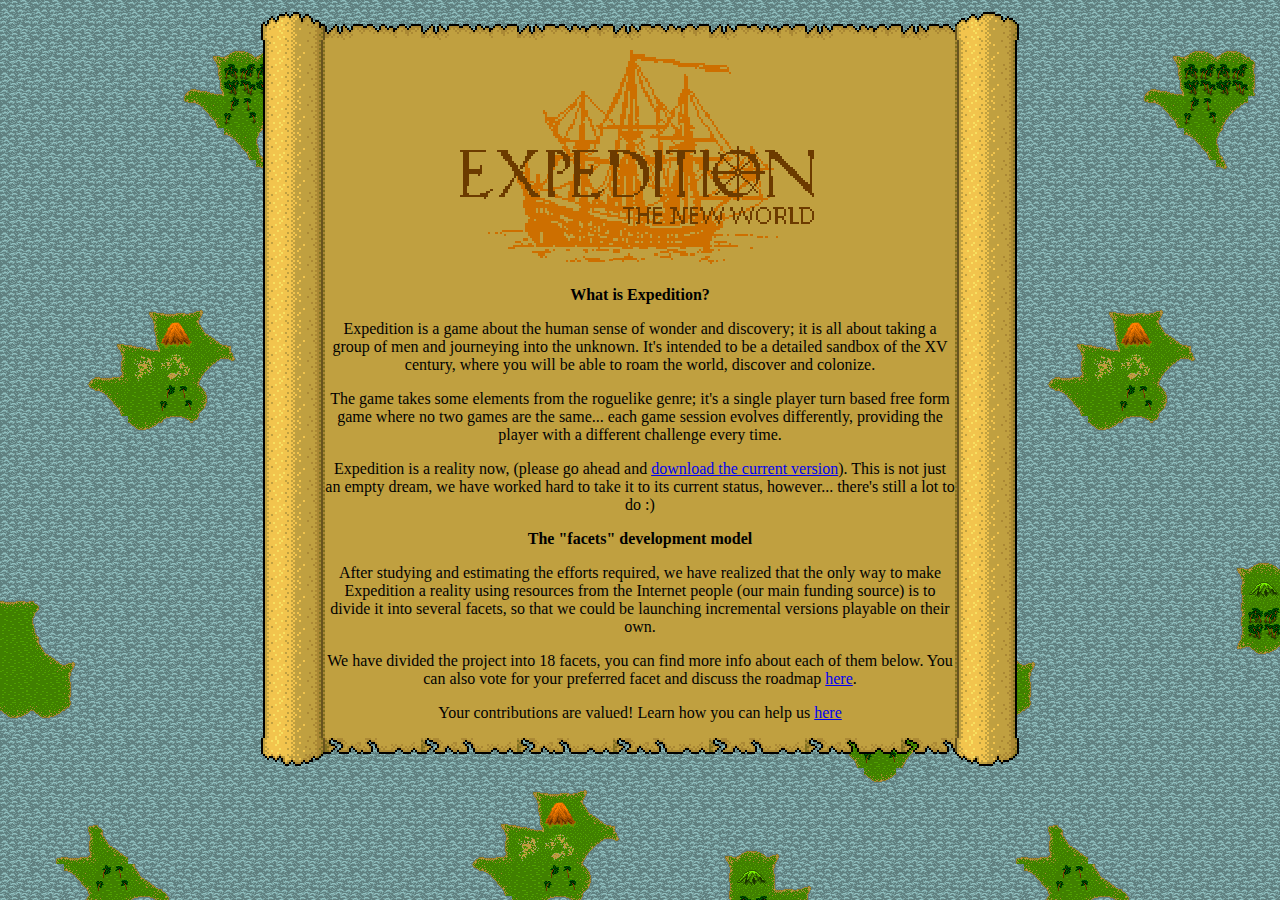
<file: html/header.html>
<!DOCTYPE html PUBLIC "-//W3C//DTD HTML 4.01 Transitional//EN" "http://www.w3.org/TR/html4/loose.dtd">
<html>
<head>
<meta http-equiv="Content-Type" content="text/html; charset=ISO-8859-1">
<title>Expedition: The Roadmap</title>
<link href="style.css" rel="stylesheet" type="text/css">
</head>
<body>
<table class = "titleTable">
	<tr><td class = "nwCell"/><td class = "nCell"/><td class = "neCell"/></tr>
	<tr><td class = "wCell"/><td class = "cCell">

<div class = "titleDiv"><img src = "img/title.png"/>
<br/>

<b>What is Expedition?</b>
<p>Expedition is a game about the human sense of wonder and discovery; it is all about taking a group of men and journeying into the unknown. It's intended to be a detailed sandbox of the XV century, where you will be able to roam the world, discover and colonize.</p>
<p>The game takes some elements from the roguelike genre; it's a single player turn based free form game where no two games are the same... each game session evolves differently, providing the player with a different challenge every time.</p>
<p>Expedition is a reality now, (please go ahead and <a href = "http://slashware.net/blog/expedition-the-new-world/" target = "_blank">download the current version</a>). This is not just an empty dream, we have worked hard to take it to its current status, however... there's still a lot to do :)</p>

<b>The "facets" development model</b>
<p>After studying and estimating the efforts required, we have realized that the only way to make Expedition a reality using resources from the Internet people (our main funding source) is to divide it into several facets, so that we could be launching incremental versions playable on their own.</p>
<p>We have divided the project into 18 facets, you can find more info about each of them below. You can also vote for your preferred facet and discuss the roadmap <a href = "http://roguetemple.com/forums/index.php?topic=1787.0" target = "_blank">here</a>.</p>
<p>Your contributions are valued! Learn how you can help us <a href = "http://slashware.net/blog/contribute/" target = "_blank">here</a>
<td class = "eCell"/></tr>
<tr><td class = "swCell"/><td class = "sCell"/><td class = "seCell"/></tr>
</table>
</file>
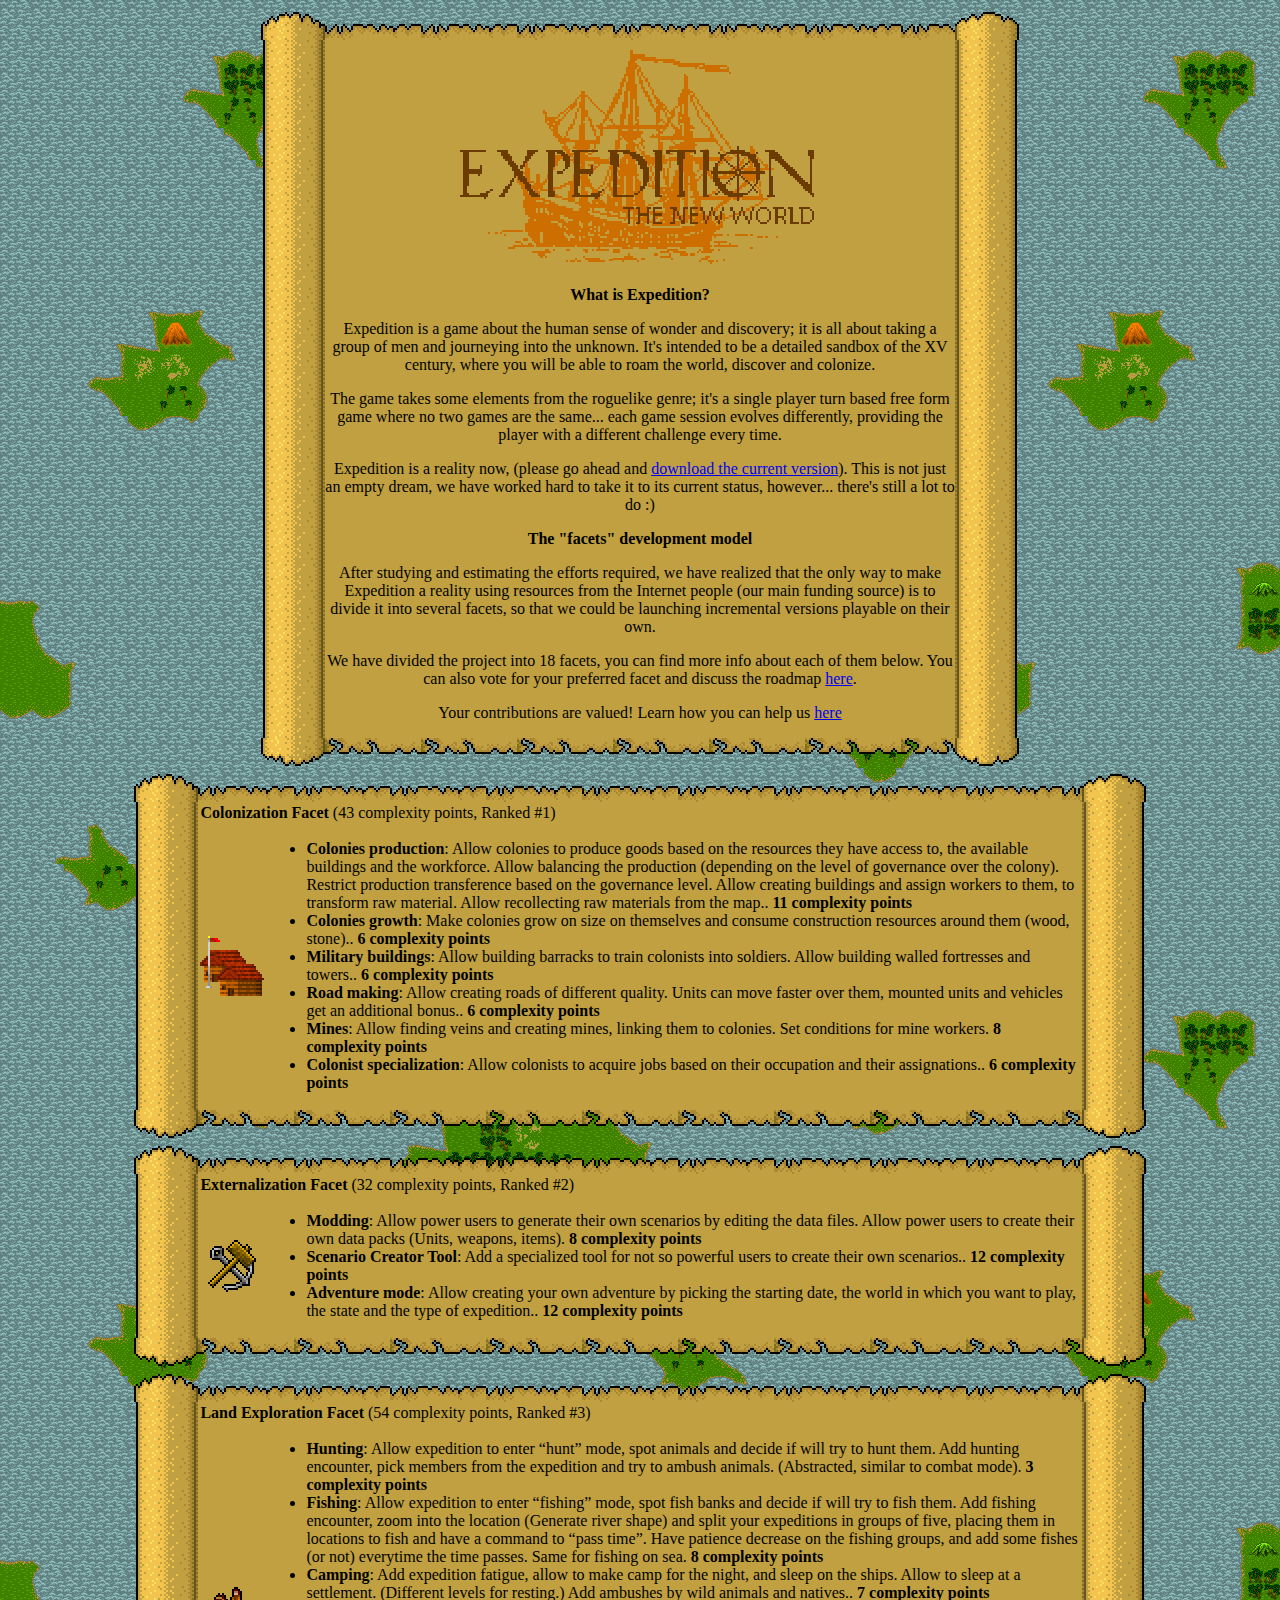
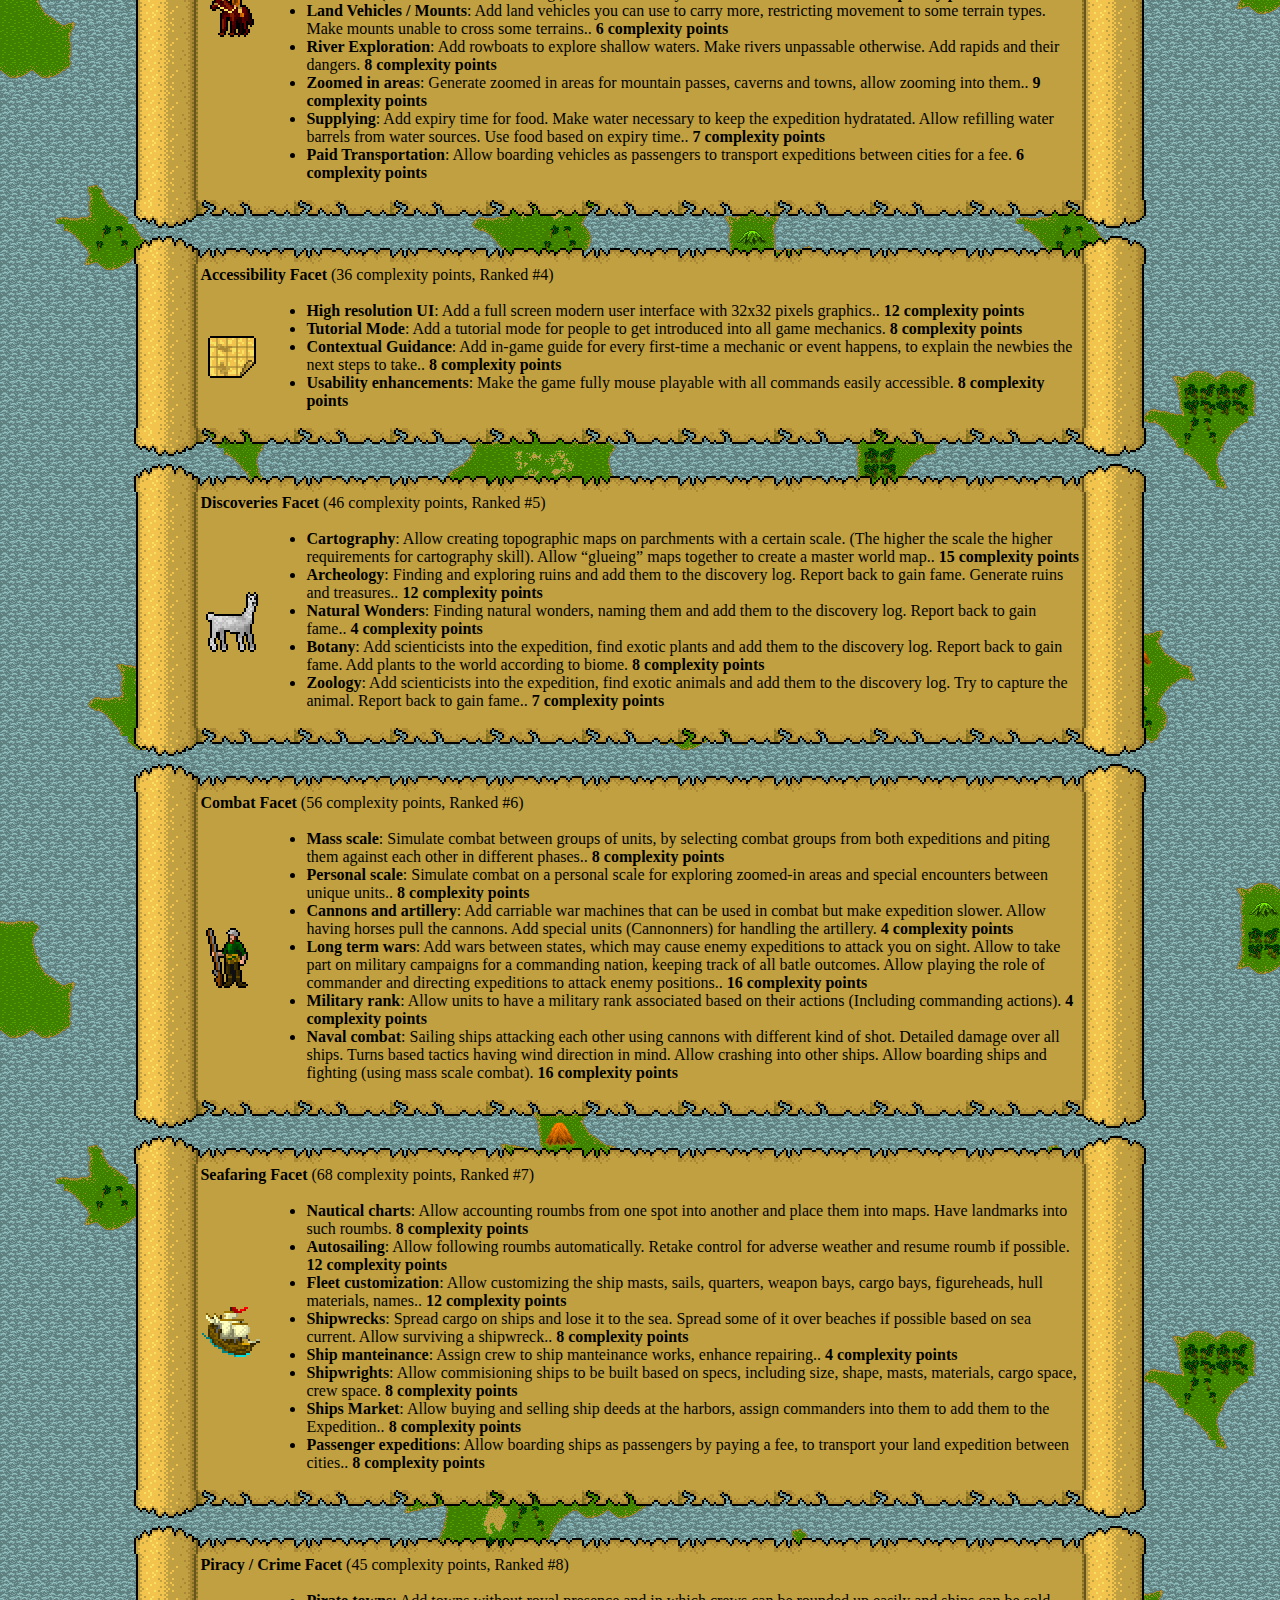
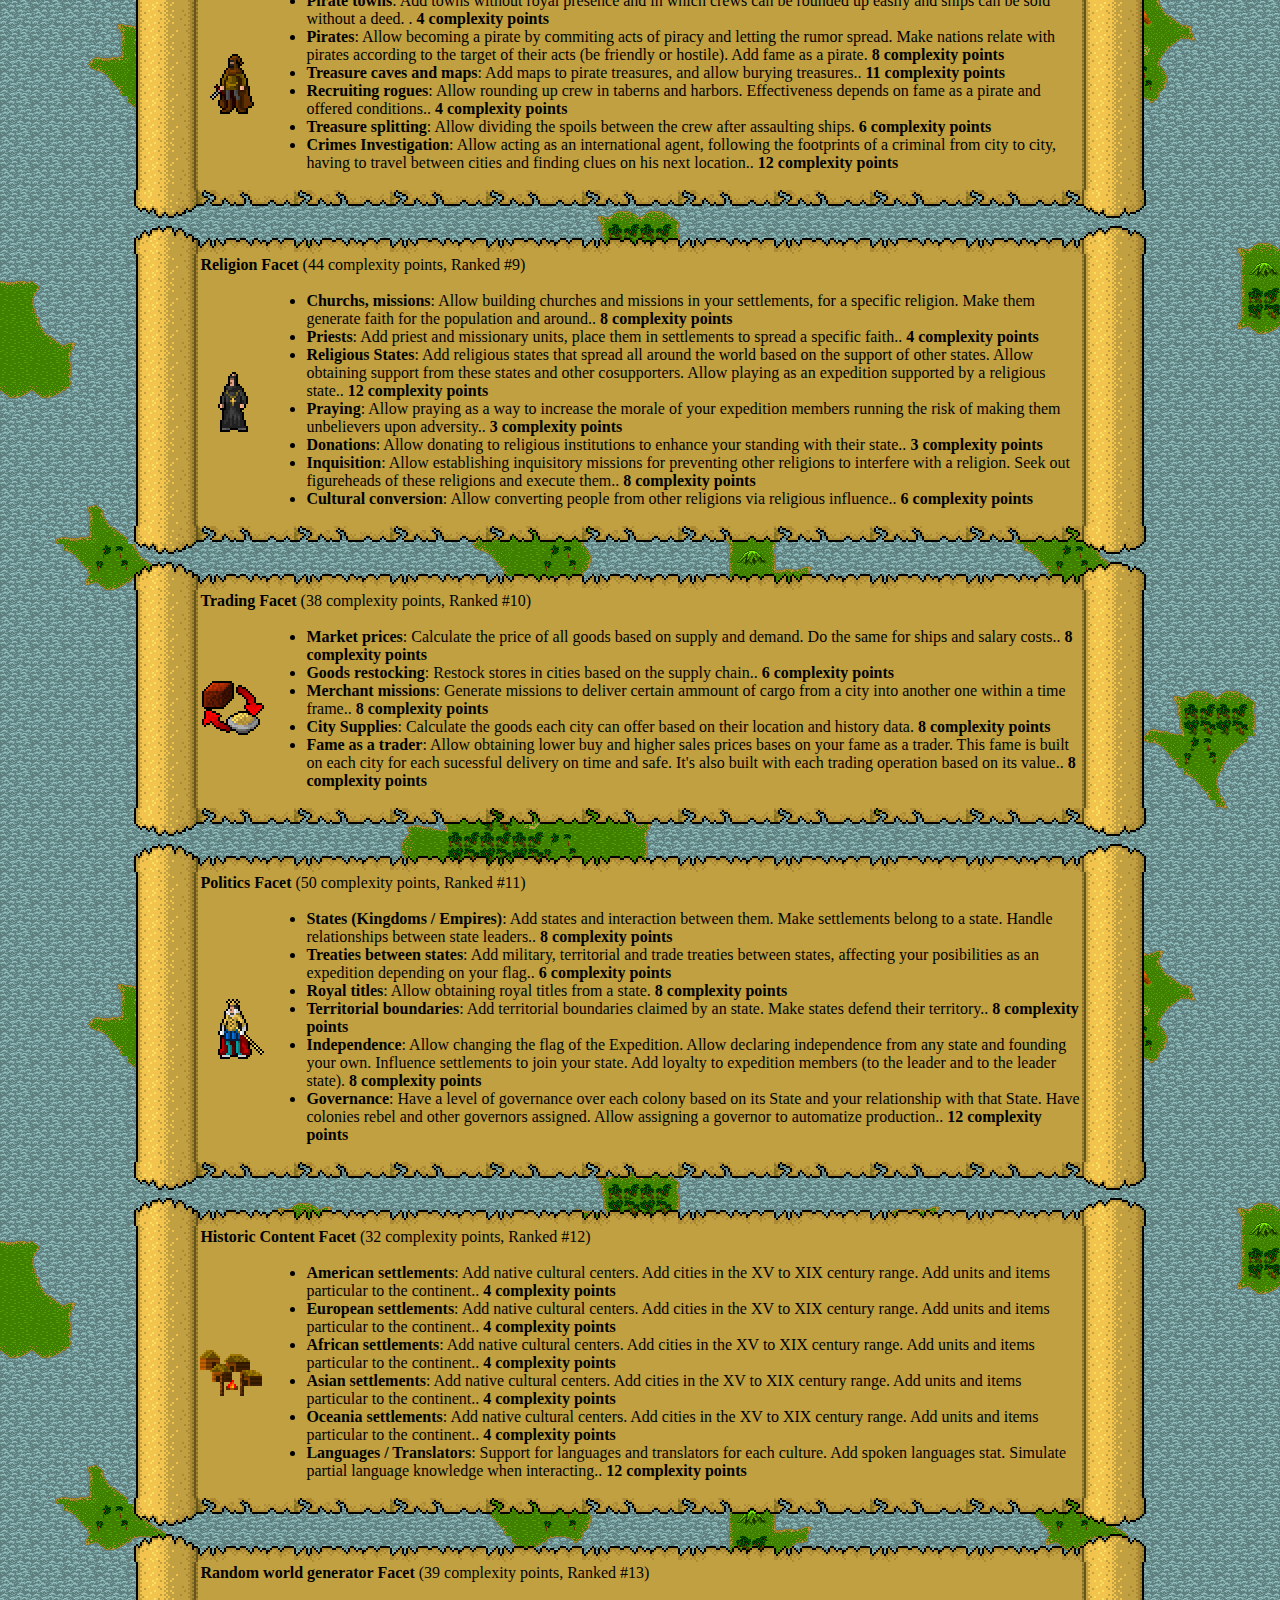
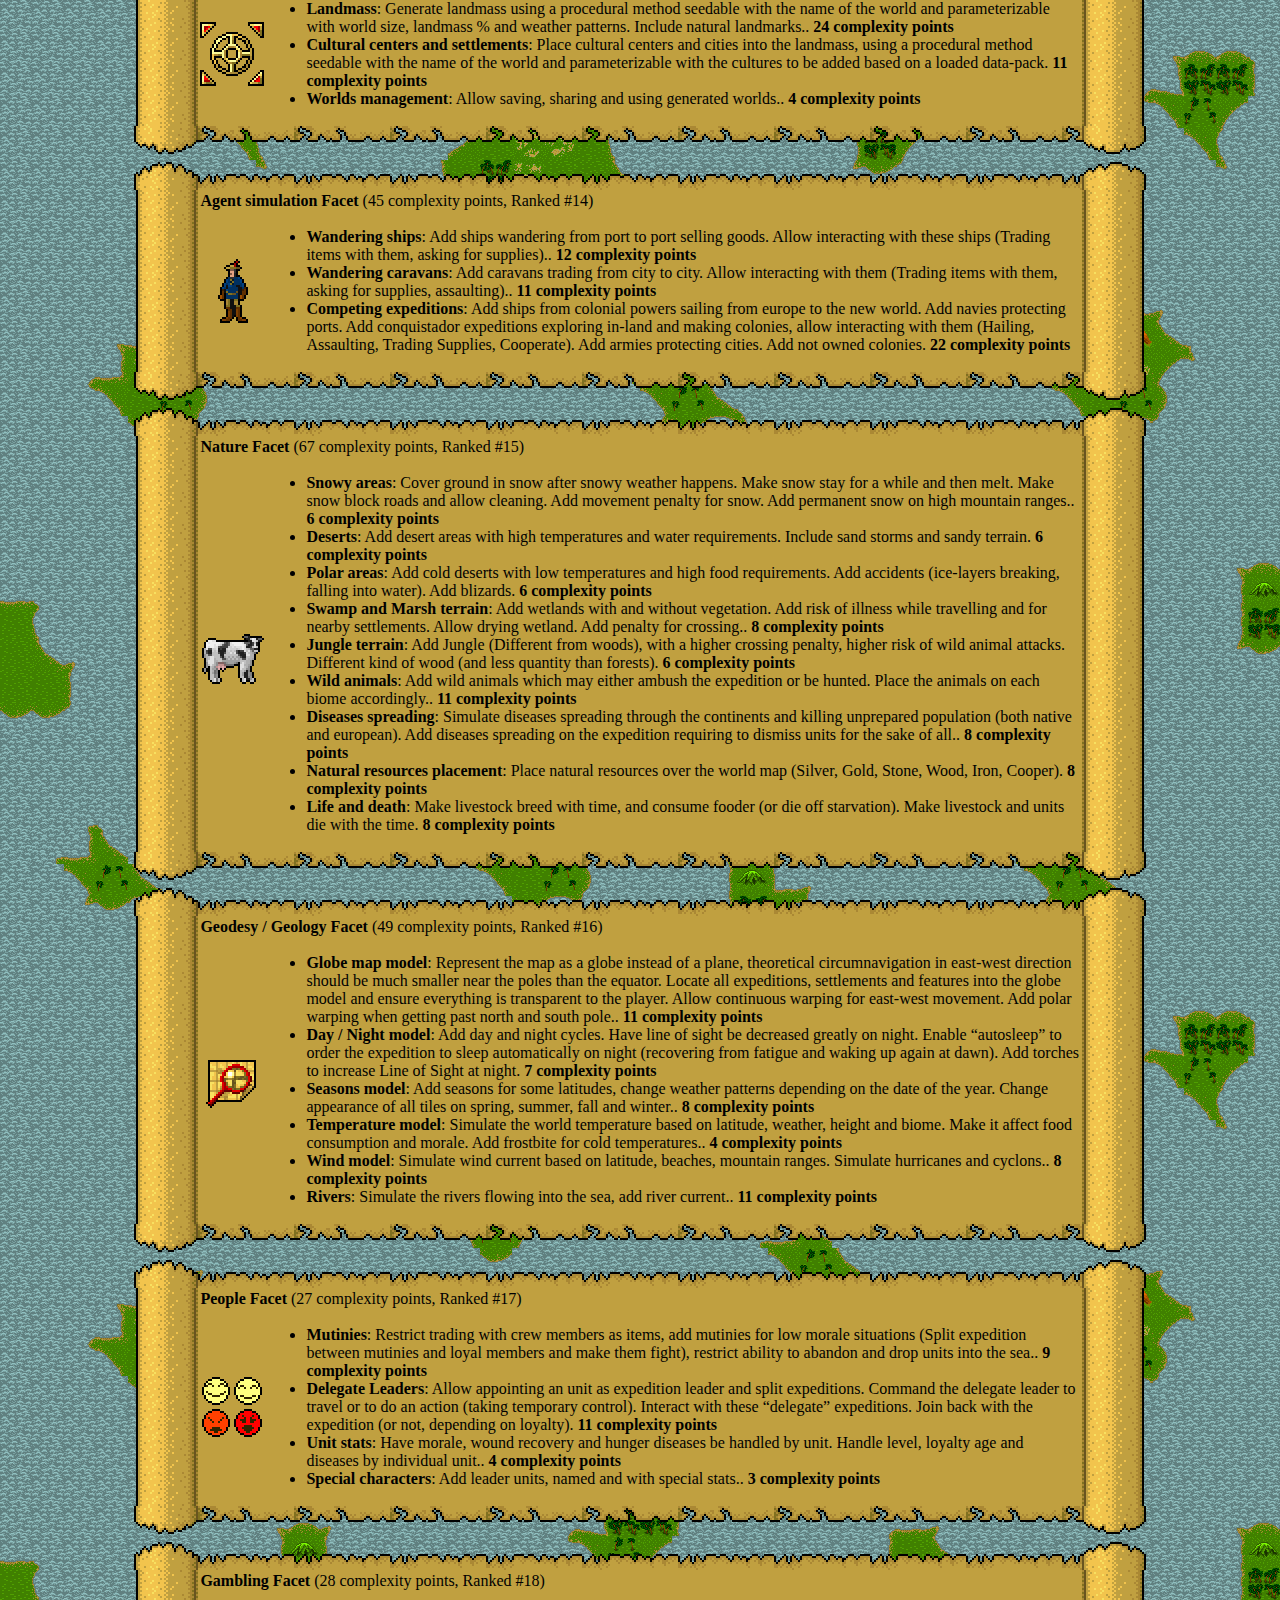
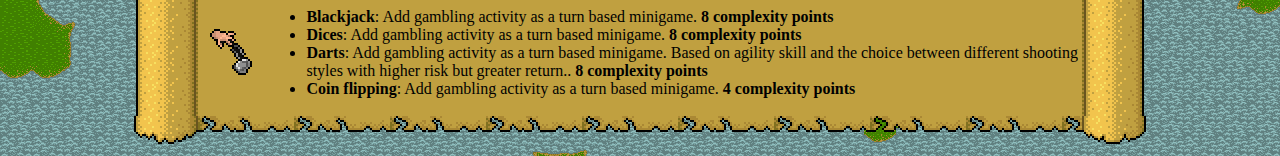
<file: html/roadmap.html>
<!DOCTYPE html PUBLIC "-//W3C//DTD HTML 4.01 Transitional//EN" "http://www.w3.org/TR/html4/loose.dtd"><html><head><meta http-equiv="Content-Type" content="text/html; charset=ISO-8859-1"><title>Expedition: The Roadmap</title><link href="style.css" rel="stylesheet" type="text/css"></head><body><table class = "titleTable">	<tr><td class = "nwCell"/><td class = "nCell"/><td class = "neCell"/></tr>	<tr><td class = "wCell"/><td class = "cCell"><div class = "titleDiv"><img src = "img/title.png"/><br/><b>What is Expedition?</b><p>Expedition is a game about the human sense of wonder and discovery; it is all about taking a group of men and journeying into the unknown. It's intended to be a detailed sandbox of the XV century, where you will be able to roam the world, discover and colonize.</p><p>The game takes some elements from the roguelike genre; it's a single player turn based free form game where no two games are the same... each game session evolves differently, providing the player with a different challenge every time.</p><p>Expedition is a reality now, (please go ahead and <a href = "http://slashware.net/blog/expedition-the-new-world/" target = "_blank">download the current version</a>). This is not just an empty dream, we have worked hard to take it to its current status, however... there's still a lot to do :)</p><b>The "facets" development model</b><p>After studying and estimating the efforts required, we have realized that the only way to make Expedition a reality using resources from the Internet people (our main funding source) is to divide it into several facets, so that we could be launching incremental versions playable on their own.</p><p>We have divided the project into 18 facets, you can find more info about each of them below. You can also vote for your preferred facet and discuss the roadmap <a href = "http://roguetemple.com/forums/index.php?topic=1787.0" target = "_blank">here</a>.</p><p>Your contributions are valued! Learn how you can help us <a href = "http://slashware.net/blog/contribute/" target = "_blank">here</a><td class = "eCell"/></tr><tr><td class = "swCell"/><td class = "sCell"/><td class = "seCell"/></tr></table>
<table class = "facetTable"><tr><td class = "nwCell"/><td class = "nCell"/><td class = "neCell"/></tr><tr><td class = "wCell"/><td class = "cCell"><table class = "innerTable"><tr><td colspan = "2"><b>Colonization Facet</b> (43 complexity points, Ranked #1)</td></tr><tr><td><img src = "img/COL.png"/></td><td><ul><li><b>Colonies production</b>: Allow colonies to produce goods based on the resources they have access to, the available buildings and the workforce. Allow balancing the production (depending on the level of governance over the colony). Restrict production transference based on the governance level. Allow creating buildings and assign workers to them, to transform raw material. Allow recollecting raw materials from the map.. <b>11 complexity points</b><li><b>Colonies growth</b>: Make colonies grow on size on themselves and consume construction resources around them (wood, stone).. <b>6 complexity points</b><li><b>Military buildings</b>: Allow building barracks to train colonists into soldiers. Allow building walled fortresses and towers.. <b>6 complexity points</b><li><b>Road making</b>: Allow creating roads of different quality. Units can move faster over them, mounted units and vehicles get an additional bonus.. <b>6 complexity points</b><li><b>Mines</b>: Allow finding veins and creating mines, linking them to colonies. Set conditions for mine workers. <b>8 complexity points</b><li><b>Colonist specialization</b>: Allow colonists to acquire jobs based on their occupation and their assignations.. <b>6 complexity points</b></ul></td></table><td class = "eCell"/></tr><tr><td class = "swCell"/><td class = "sCell"/><td class = "seCell"/></tr></table>
<table class = "facetTable"><tr><td class = "nwCell"/><td class = "nCell"/><td class = "neCell"/></tr><tr><td class = "wCell"/><td class = "cCell"><table class = "innerTable"><tr><td colspan = "2"><b>Externalization Facet</b> (32 complexity points, Ranked #2)</td></tr><tr><td><img src = "img/EXT.png"/></td><td><ul><li><b>Modding</b>: Allow power users to generate their own scenarios by editing the data files. Allow power users to create their own data packs (Units, weapons, items). <b>8 complexity points</b><li><b>Scenario Creator Tool</b>: Add a specialized tool for not so powerful users to create their own scenarios.. <b>12 complexity points</b><li><b>Adventure mode</b>: Allow creating your own adventure by picking the starting date, the world in which you want to play, the state and the type of expedition.. <b>12 complexity points</b></ul></td></table><td class = "eCell"/></tr><tr><td class = "swCell"/><td class = "sCell"/><td class = "seCell"/></tr></table>
<table class = "facetTable"><tr><td class = "nwCell"/><td class = "nCell"/><td class = "neCell"/></tr><tr><td class = "wCell"/><td class = "cCell"><table class = "innerTable"><tr><td colspan = "2"><b>Land Exploration Facet</b> (54 complexity points, Ranked #3)</td></tr><tr><td><img src = "img/LND.png"/></td><td><ul><li><b>Hunting</b>: Allow expedition to enter �hunt� mode, spot animals and decide if will try to hunt them. Add hunting encounter, pick members from the expedition and try to ambush animals. (Abstracted, similar to combat mode). <b>3 complexity points</b><li><b>Fishing</b>: Allow expedition to enter �fishing� mode, spot fish banks and decide if will try to fish them. Add fishing encounter, zoom into the location (Generate river shape) and split your expeditions in groups of five, placing them in locations to fish and have a command to �pass time�. Have patience decrease on the fishing groups, and add some fishes (or not) everytime the time passes. Same for fishing on sea. <b>8 complexity points</b><li><b>Camping</b>: Add expedition fatigue, allow to make camp for the night, and sleep on the ships. Allow to sleep at a settlement. (Different levels for resting.) Add ambushes by wild animals and natives.. <b>7 complexity points</b><li><b>Land Vehicles / Mounts</b>: Add land vehicles you can use to carry more, restricting movement to some terrain types. Make mounts unable to cross some terrains.. <b>6 complexity points</b><li><b>River Exploration</b>: Add rowboats to explore shallow waters. Make rivers unpassable otherwise. Add rapids and their dangers. <b>8 complexity points</b><li><b>Zoomed in areas</b>: Generate zoomed in areas for mountain passes, caverns and towns, allow zooming into them.. <b>9 complexity points</b><li><b>Supplying</b>: Add expiry time for food. Make water necessary to keep the expedition hydratated. Allow refilling water barrels from water sources. Use food based on expiry time.. <b>7 complexity points</b><li><b>Paid Transportation</b>: Allow boarding vehicles as passengers to transport expeditions between cities for a fee. <b>6 complexity points</b></ul></td></table><td class = "eCell"/></tr><tr><td class = "swCell"/><td class = "sCell"/><td class = "seCell"/></tr></table>
<table class = "facetTable"><tr><td class = "nwCell"/><td class = "nCell"/><td class = "neCell"/></tr><tr><td class = "wCell"/><td class = "cCell"><table class = "innerTable"><tr><td colspan = "2"><b>Accessibility Facet</b> (36 complexity points, Ranked #4)</td></tr><tr><td><img src = "img/ACS.png"/></td><td><ul><li><b>High resolution UI</b>: Add a full screen modern user interface with 32x32 pixels graphics.. <b>12 complexity points</b><li><b>Tutorial Mode</b>: Add a tutorial mode for people to get introduced into all game mechanics. <b>8 complexity points</b><li><b>Contextual Guidance</b>: Add in-game guide for every first-time a mechanic or event happens, to explain the newbies the next steps to take.. <b>8 complexity points</b><li><b>Usability enhancements</b>: Make the game fully mouse playable with all commands easily accessible. <b>8 complexity points</b></ul></td></table><td class = "eCell"/></tr><tr><td class = "swCell"/><td class = "sCell"/><td class = "seCell"/></tr></table>
<table class = "facetTable"><tr><td class = "nwCell"/><td class = "nCell"/><td class = "neCell"/></tr><tr><td class = "wCell"/><td class = "cCell"><table class = "innerTable"><tr><td colspan = "2"><b>Discoveries Facet</b> (46 complexity points, Ranked #5)</td></tr><tr><td><img src = "img/DIS.png"/></td><td><ul><li><b>Cartography</b>: Allow creating topographic maps on parchments with a certain scale. (The higher the scale the higher requirements for cartography skill). Allow �glueing� maps together to create a master world map.. <b>15 complexity points</b><li><b>Archeology</b>: Finding and exploring ruins and add them to the discovery log. Report back to gain fame. Generate ruins and treasures.. <b>12 complexity points</b><li><b>Natural Wonders</b>: Finding natural wonders, naming them and add them to the discovery log. Report back to gain fame.. <b>4 complexity points</b><li><b>Botany</b>: Add scienticists into the expedition, find exotic plants and add them to the discovery log. Report back to gain fame. Add plants to the world according to biome. <b>8 complexity points</b><li><b>Zoology</b>: Add scienticists into the expedition, find exotic animals and add them to the discovery log. Try to capture the animal. Report back to gain fame.. <b>7 complexity points</b></ul></td></table><td class = "eCell"/></tr><tr><td class = "swCell"/><td class = "sCell"/><td class = "seCell"/></tr></table>
<table class = "facetTable"><tr><td class = "nwCell"/><td class = "nCell"/><td class = "neCell"/></tr><tr><td class = "wCell"/><td class = "cCell"><table class = "innerTable"><tr><td colspan = "2"><b>Combat Facet</b> (56 complexity points, Ranked #6)</td></tr><tr><td><img src = "img/COM.png"/></td><td><ul><li><b>Mass scale</b>: Simulate combat between groups of units, by selecting combat groups from both expeditions and piting them against each other in different phases.. <b>8 complexity points</b><li><b>Personal scale</b>: Simulate combat on a personal scale for exploring zoomed-in areas and special encounters between unique units.. <b>8 complexity points</b><li><b>Cannons and artillery</b>: Add carriable war machines that can be used in combat but make expedition slower. Allow having horses pull the cannons. Add special units (Cannonners) for handling the artillery. <b>4 complexity points</b><li><b>Long term wars</b>: Add wars between states, which may cause enemy expeditions to attack you on sight. Allow to take part on military campaigns for a commanding nation, keeping track of all batle outcomes. Allow playing the role of commander and directing expeditions to attack enemy positions.. <b>16 complexity points</b><li><b>Military rank</b>: Allow units to have a military rank associated based on their actions (Including commanding actions). <b>4 complexity points</b><li><b>Naval combat</b>: Sailing ships attacking each other using cannons with different kind of shot. Detailed damage over all ships. Turns based tactics having wind direction in mind. Allow crashing into other ships. Allow boarding ships and fighting (using mass scale combat). <b>16 complexity points</b></ul></td></table><td class = "eCell"/></tr><tr><td class = "swCell"/><td class = "sCell"/><td class = "seCell"/></tr></table>
<table class = "facetTable"><tr><td class = "nwCell"/><td class = "nCell"/><td class = "neCell"/></tr><tr><td class = "wCell"/><td class = "cCell"><table class = "innerTable"><tr><td colspan = "2"><b>Seafaring Facet</b> (68 complexity points, Ranked #7)</td></tr><tr><td><img src = "img/SEA.png"/></td><td><ul><li><b>Nautical charts</b>: Allow accounting roumbs from one spot into another and place them into maps. Have landmarks into such roumbs. <b>8 complexity points</b><li><b>Autosailing</b>: Allow following roumbs automatically. Retake control for adverse weather and resume roumb if possible. <b>12 complexity points</b><li><b>Fleet customization</b>: Allow customizing the ship masts, sails, quarters, weapon bays, cargo bays, figureheads, hull materials, names.. <b>12 complexity points</b><li><b>Shipwrecks</b>: Spread cargo on ships and lose it to the sea. Spread some of it over beaches if possible based on sea current. Allow surviving a shipwreck.. <b>8 complexity points</b><li><b>Ship manteinance</b>: Assign crew to ship manteinance works, enhance repairing.. <b>4 complexity points</b><li><b>Shipwrights</b>: Allow commisioning ships to be built based on specs, including size, shape, masts, materials, cargo space, crew space. <b>8 complexity points</b><li><b>Ships Market</b>: Allow buying and selling ship deeds at the harbors, assign commanders into them to add them to the Expedition.. <b>8 complexity points</b><li><b>Passenger expeditions</b>: Allow boarding ships as passengers by paying a fee, to transport your land expedition between cities.. <b>8 complexity points</b></ul></td></table><td class = "eCell"/></tr><tr><td class = "swCell"/><td class = "sCell"/><td class = "seCell"/></tr></table>
<table class = "facetTable"><tr><td class = "nwCell"/><td class = "nCell"/><td class = "neCell"/></tr><tr><td class = "wCell"/><td class = "cCell"><table class = "innerTable"><tr><td colspan = "2"><b>Piracy / Crime Facet</b> (45 complexity points, Ranked #8)</td></tr><tr><td><img src = "img/PIR.png"/></td><td><ul><li><b>Pirate towns</b>: Add towns without royal presence and in which crews can be rounded up easily and ships can be sold without a deed. . <b>4 complexity points</b><li><b>Pirates</b>: Allow becoming a pirate by commiting acts of piracy and letting the rumor spread. Make nations relate with pirates according to the target of their acts (be friendly or hostile). Add fame as a pirate. <b>8 complexity points</b><li><b>Treasure caves and maps</b>: Add maps to pirate treasures, and allow burying treasures.. <b>11 complexity points</b><li><b>Recruiting rogues</b>: Allow rounding up crew in taberns and harbors. Effectiveness depends on fame as a pirate and offered conditions.. <b>4 complexity points</b><li><b>Treasure splitting</b>: Allow dividing the spoils between the crew after assaulting ships. <b>6 complexity points</b><li><b>Crimes Investigation</b>: Allow acting as an international agent, following the footprints of a criminal from city to city, having to travel between cities and finding clues on his next location.. <b>12 complexity points</b></ul></td></table><td class = "eCell"/></tr><tr><td class = "swCell"/><td class = "sCell"/><td class = "seCell"/></tr></table>
<table class = "facetTable"><tr><td class = "nwCell"/><td class = "nCell"/><td class = "neCell"/></tr><tr><td class = "wCell"/><td class = "cCell"><table class = "innerTable"><tr><td colspan = "2"><b>Religion Facet</b> (44 complexity points, Ranked #9)</td></tr><tr><td><img src = "img/REL.png"/></td><td><ul><li><b>Churchs, missions</b>: Allow building churches and missions in your settlements, for a specific religion. Make them generate faith for the population and around.. <b>8 complexity points</b><li><b>Priests</b>: Add priest and missionary units, place them in settlements to spread a specific faith.. <b>4 complexity points</b><li><b>Religious States</b>: Add religious states that spread all around the world based on the support of other states. Allow obtaining support from these states and other cosupporters. Allow playing as an expedition supported by a religious state.. <b>12 complexity points</b><li><b>Praying</b>: Allow praying as a way to increase the morale of your expedition members running the risk of making them unbelievers upon adversity.. <b>3 complexity points</b><li><b>Donations</b>: Allow donating to religious institutions to enhance your standing with their state.. <b>3 complexity points</b><li><b>Inquisition</b>: Allow establishing inquisitory missions for preventing other religions to interfere with a religion. Seek out figureheads of these religions and execute them.. <b>8 complexity points</b><li><b>Cultural conversion</b>: Allow converting people from other religions via religious influence.. <b>6 complexity points</b></ul></td></table><td class = "eCell"/></tr><tr><td class = "swCell"/><td class = "sCell"/><td class = "seCell"/></tr></table>
<table class = "facetTable"><tr><td class = "nwCell"/><td class = "nCell"/><td class = "neCell"/></tr><tr><td class = "wCell"/><td class = "cCell"><table class = "innerTable"><tr><td colspan = "2"><b>Trading Facet</b> (38 complexity points, Ranked #10)</td></tr><tr><td><img src = "img/TRD.png"/></td><td><ul><li><b>Market prices</b>: Calculate the price of all goods based on supply and demand. Do the same for ships and salary costs.. <b>8 complexity points</b><li><b>Goods restocking</b>: Restock stores in cities based on the supply chain.. <b>6 complexity points</b><li><b>Merchant missions</b>: Generate missions to deliver certain ammount of cargo from a city into another one within a time frame.. <b>8 complexity points</b><li><b>City Supplies</b>: Calculate the goods each city can offer based on their location and history data. <b>8 complexity points</b><li><b>Fame as a trader</b>: Allow obtaining lower buy and higher sales prices bases on your fame as a trader. This fame is built on each city for each sucessful delivery on time and safe. It's also built with each trading operation based on its value.. <b>8 complexity points</b></ul></td></table><td class = "eCell"/></tr><tr><td class = "swCell"/><td class = "sCell"/><td class = "seCell"/></tr></table>
<table class = "facetTable"><tr><td class = "nwCell"/><td class = "nCell"/><td class = "neCell"/></tr><tr><td class = "wCell"/><td class = "cCell"><table class = "innerTable"><tr><td colspan = "2"><b>Politics Facet</b> (50 complexity points, Ranked #11)</td></tr><tr><td><img src = "img/POL.png"/></td><td><ul><li><b>States (Kingdoms / Empires)</b>: Add states and interaction between them. Make settlements belong to a state. Handle relationships between state leaders.. <b>8 complexity points</b><li><b>Treaties between states</b>: Add military, territorial and trade treaties between states, affecting your posibilities as an expedition depending on your flag.. <b>6 complexity points</b><li><b>Royal titles</b>: Allow obtaining royal titles from a state. <b>8 complexity points</b><li><b>Territorial boundaries</b>: Add territorial boundaries claimed by an state. Make states defend their territory.. <b>8 complexity points</b><li><b>Independence</b>: Allow changing the flag of the Expedition. Allow declaring independence from any state and founding your own. Influence settlements to join your state. Add loyalty to expedition members (to the leader and to the leader state). <b>8 complexity points</b><li><b>Governance</b>: Have a level of governance over each colony based on its State and your relationship with that State. Have colonies rebel and other governors assigned. Allow assigning a governor to automatize production.. <b>12 complexity points</b></ul></td></table><td class = "eCell"/></tr><tr><td class = "swCell"/><td class = "sCell"/><td class = "seCell"/></tr></table>
<table class = "facetTable"><tr><td class = "nwCell"/><td class = "nCell"/><td class = "neCell"/></tr><tr><td class = "wCell"/><td class = "cCell"><table class = "innerTable"><tr><td colspan = "2"><b>Historic Content Facet</b> (32 complexity points, Ranked #12)</td></tr><tr><td><img src = "img/HIS.png"/></td><td><ul><li><b>American settlements</b>: Add native cultural centers. Add cities in the XV to XIX century range. Add units and items particular to the continent.. <b>4 complexity points</b><li><b>European settlements</b>: Add native cultural centers. Add cities in the XV to XIX century range. Add units and items particular to the continent.. <b>4 complexity points</b><li><b>African settlements</b>: Add native cultural centers. Add cities in the XV to XIX century range. Add units and items particular to the continent.. <b>4 complexity points</b><li><b>Asian settlements</b>: Add native cultural centers. Add cities in the XV to XIX century range. Add units and items particular to the continent.. <b>4 complexity points</b><li><b>Oceania settlements</b>: Add native cultural centers. Add cities in the XV to XIX century range. Add units and items particular to the continent.. <b>4 complexity points</b><li><b>Languages / Translators</b>: Support for languages and translators for each culture. Add spoken languages stat. Simulate partial language knowledge when interacting.. <b>12 complexity points</b></ul></td></table><td class = "eCell"/></tr><tr><td class = "swCell"/><td class = "sCell"/><td class = "seCell"/></tr></table>
<table class = "facetTable"><tr><td class = "nwCell"/><td class = "nCell"/><td class = "neCell"/></tr><tr><td class = "wCell"/><td class = "cCell"><table class = "innerTable"><tr><td colspan = "2"><b>Random world generator Facet</b> (39 complexity points, Ranked #13)</td></tr><tr><td><img src = "img/RWG.png"/></td><td><ul><li><b>Landmass</b>: Generate landmass using a procedural method seedable with the name of the world and parameterizable with world size, landmass % and weather patterns. Include natural landmarks.. <b>24 complexity points</b><li><b>Cultural centers and settlements</b>: Place cultural centers and cities into the landmass, using a procedural method seedable with the name of the world and parameterizable with the cultures to be added based on a loaded data-pack. <b>11 complexity points</b><li><b>Worlds management</b>: Allow saving, sharing and using generated worlds.. <b>4 complexity points</b></ul></td></table><td class = "eCell"/></tr><tr><td class = "swCell"/><td class = "sCell"/><td class = "seCell"/></tr></table>
<table class = "facetTable"><tr><td class = "nwCell"/><td class = "nCell"/><td class = "neCell"/></tr><tr><td class = "wCell"/><td class = "cCell"><table class = "innerTable"><tr><td colspan = "2"><b>Agent simulation Facet</b> (45 complexity points, Ranked #14)</td></tr><tr><td><img src = "img/SIM.png"/></td><td><ul><li><b>Wandering ships</b>: Add ships wandering from port to port selling goods. Allow interacting with these ships (Trading items with them, asking for supplies).. <b>12 complexity points</b><li><b>Wandering caravans</b>: Add caravans trading from city to city. Allow interacting with them (Trading items with them, asking for supplies, assaulting).. <b>11 complexity points</b><li><b>Competing expeditions</b>: Add ships from colonial powers sailing from europe to the new world. Add navies protecting ports. Add conquistador expeditions exploring in-land and  making colonies, allow interacting with them (Hailing, Assaulting, Trading Supplies, Cooperate). Add armies protecting cities. Add not owned colonies. <b>22 complexity points</b></ul></td></table><td class = "eCell"/></tr><tr><td class = "swCell"/><td class = "sCell"/><td class = "seCell"/></tr></table>
<table class = "facetTable"><tr><td class = "nwCell"/><td class = "nCell"/><td class = "neCell"/></tr><tr><td class = "wCell"/><td class = "cCell"><table class = "innerTable"><tr><td colspan = "2"><b>Nature Facet</b> (67 complexity points, Ranked #15)</td></tr><tr><td><img src = "img/NAT.png"/></td><td><ul><li><b>Snowy areas</b>: Cover ground in snow after snowy weather happens. Make snow stay for a while and then melt. Make snow block roads and allow cleaning. Add movement penalty for snow. Add permanent snow on high mountain ranges.. <b>6 complexity points</b><li><b>Deserts</b>: Add desert areas with high temperatures and water requirements. Include sand storms and sandy terrain. <b>6 complexity points</b><li><b>Polar areas</b>: Add cold deserts with low temperatures and high food requirements. Add accidents (ice-layers breaking, falling into water). Add blizards. <b>6 complexity points</b><li><b>Swamp and Marsh terrain</b>: Add wetlands with and without vegetation. Add risk of illness while travelling and for nearby settlements. Allow drying wetland. Add penalty for crossing.. <b>8 complexity points</b><li><b>Jungle terrain</b>: Add Jungle (Different from woods), with a higher crossing penalty, higher risk of wild animal attacks. Different kind of wood (and less quantity than forests). <b>6 complexity points</b><li><b>Wild animals</b>: Add wild animals which may either ambush the expedition or be hunted. Place the animals on each biome accordingly.. <b>11 complexity points</b><li><b>Diseases spreading</b>: Simulate diseases spreading through the continents and killing unprepared population (both native and european). Add diseases spreading on the expedition requiring to dismiss units for the sake of all.. <b>8 complexity points</b><li><b>Natural resources placement</b>: Place natural resources over the world map (Silver, Gold, Stone, Wood, Iron, Cooper). <b>8 complexity points</b><li><b>Life and death</b>: Make livestock breed with time, and consume fooder (or die off starvation).  Make livestock and units die with the time. <b>8 complexity points</b></ul></td></table><td class = "eCell"/></tr><tr><td class = "swCell"/><td class = "sCell"/><td class = "seCell"/></tr></table>
<table class = "facetTable"><tr><td class = "nwCell"/><td class = "nCell"/><td class = "neCell"/></tr><tr><td class = "wCell"/><td class = "cCell"><table class = "innerTable"><tr><td colspan = "2"><b>Geodesy / Geology Facet</b> (49 complexity points, Ranked #16)</td></tr><tr><td><img src = "img/GEO.png"/></td><td><ul><li><b>Globe map model</b>: Represent the map as a globe instead of a plane, theoretical circumnavigation in east-west direction should be much smaller near the poles than the equator. Locate all expeditions, settlements and features into the globe model and ensure everything is transparent to the player. Allow continuous warping for east-west movement. Add polar warping when getting past north and south pole.. <b>11 complexity points</b><li><b>Day / Night model</b>: Add day and night cycles. Have line of sight be decreased greatly on night. Enable �autosleep� to order the expedition to sleep automatically on night (recovering from fatigue and waking up again at dawn). Add torches to increase Line of Sight at night. <b>7 complexity points</b><li><b>Seasons model</b>: Add seasons for some latitudes, change weather patterns depending on the date of the year. Change appearance of all tiles on spring, summer, fall and winter.. <b>8 complexity points</b><li><b>Temperature model</b>: Simulate the world temperature based on latitude, weather, height and biome. Make it affect food consumption and morale. Add frostbite for cold temperatures.. <b>4 complexity points</b><li><b>Wind model</b>: Simulate wind current based on latitude, beaches, mountain ranges. Simulate hurricanes and cyclons.. <b>8 complexity points</b><li><b>Rivers</b>: Simulate the rivers flowing into the sea, add river current.. <b>11 complexity points</b></ul></td></table><td class = "eCell"/></tr><tr><td class = "swCell"/><td class = "sCell"/><td class = "seCell"/></tr></table>
<table class = "facetTable"><tr><td class = "nwCell"/><td class = "nCell"/><td class = "neCell"/></tr><tr><td class = "wCell"/><td class = "cCell"><table class = "innerTable"><tr><td colspan = "2"><b>People Facet</b> (27 complexity points, Ranked #17)</td></tr><tr><td><img src = "img/PPL.png"/></td><td><ul><li><b>Mutinies</b>: Restrict trading with crew members as items, add mutinies for low morale situations (Split expedition between mutinies and loyal members and make them fight), restrict ability to abandon and drop units into the sea.. <b>9 complexity points</b><li><b>Delegate Leaders</b>: Allow appointing an unit as expedition leader and split expeditions. Command the delegate leader to travel or to do an action (taking temporary control). Interact with these �delegate� expeditions. Join back with the expedition (or not, depending on loyalty). <b>11 complexity points</b><li><b>Unit stats</b>: Have morale, wound recovery and hunger diseases be handled by unit. Handle level, loyalty age and diseases by individual unit.. <b>4 complexity points</b><li><b>Special characters</b>: Add leader units, named and with special stats.. <b>3 complexity points</b></ul></td></table><td class = "eCell"/></tr><tr><td class = "swCell"/><td class = "sCell"/><td class = "seCell"/></tr></table>
<table class = "facetTable"><tr><td class = "nwCell"/><td class = "nCell"/><td class = "neCell"/></tr><tr><td class = "wCell"/><td class = "cCell"><table class = "innerTable"><tr><td colspan = "2"><b>Gambling Facet</b> (28 complexity points, Ranked #18)</td></tr><tr><td><img src = "img/GAM.png"/></td><td><ul><li><b>Blackjack</b>: Add gambling activity as a turn based minigame. <b>8 complexity points</b><li><b>Dices</b>: Add gambling activity as a turn based minigame. <b>8 complexity points</b><li><b>Darts</b>: Add gambling activity as a turn based minigame. Based on agility skill and the choice between different shooting styles with higher risk but greater return.. <b>8 complexity points</b><li><b>Coin flipping</b>: Add gambling activity as a turn based minigame. <b>4 complexity points</b></ul></td></table><td class = "eCell"/></tr><tr><td class = "swCell"/><td class = "sCell"/><td class = "seCell"/></tr></table>
</file>
<file: html/style.css>
body {
	background-image: url('img/background.png');
	font-family: 'Palatino Linotype', 'Book Antiqua', Palatino, serif;
	
}

.titleDiv {
	text-align: center;	
}

.titleTable {
	width: 60%;
	margin-left: auto;
	margin-right: auto;
	border-spacing: 0;
}

.titleTable td {
	padding: 0px;
}

.facetTable {
	width: 80%;
	margin-left: auto;
	margin-right: auto;
	border-spacing: 0;
}

.facetTable td {
	padding: 0px;
}

.nwCell {
	background-image: url('img/nw.png');
	width: 64px;
	height: 32px;
	background-repeat: no-repeat;
}

.nCell {
	background-image: url('img/n.png');
	height: 32px;
	background-repeat: repeat-x;
}

.neCell {
	background-image: url('img/ne.png');
	width: 64px;
	height: 32px;
	background-repeat: no-repeat;
}

.wCell {
	background-image: url('img/w.png');
	width: 64px;
	background-repeat: repeat-y;
}

.cCell {
	background-image: url('img/c.png');
	background-repeat: repeat;	
}

.eCell {
	background-image: url('img/e.png');
	width: 64px;
	background-repeat: repeat-y;	
}

.swCell {
	background-image: url('img/sw.png');
	width: 64px;
	height: 32px;
	background-repeat: no-repeat;
}

.seCell {
	background-image: url('img/se.png');
	width: 64px;
	height: 32px;
	background-repeat: no-repeat;
}

.sCell {
	background-image: url('img/s.png');
	height: 32px;
	background-repeat: repeat-x;
}
</file>
